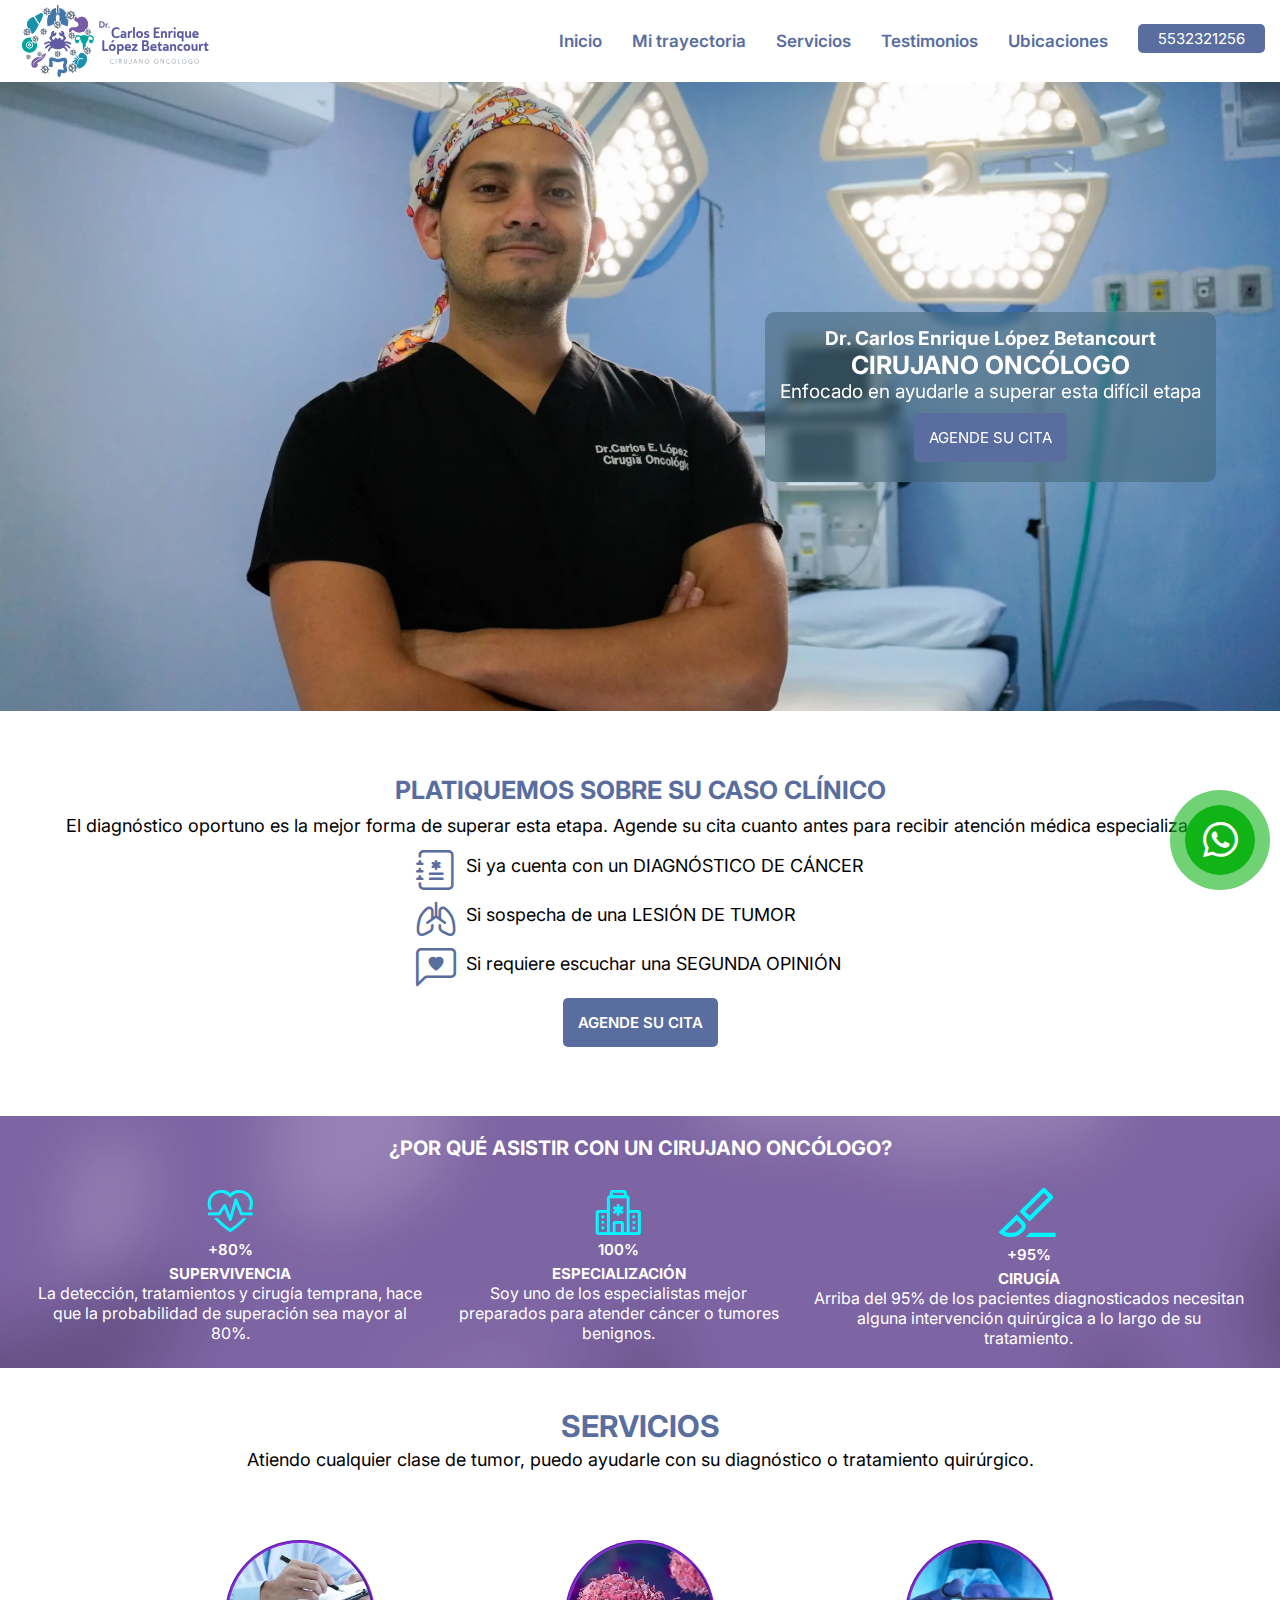
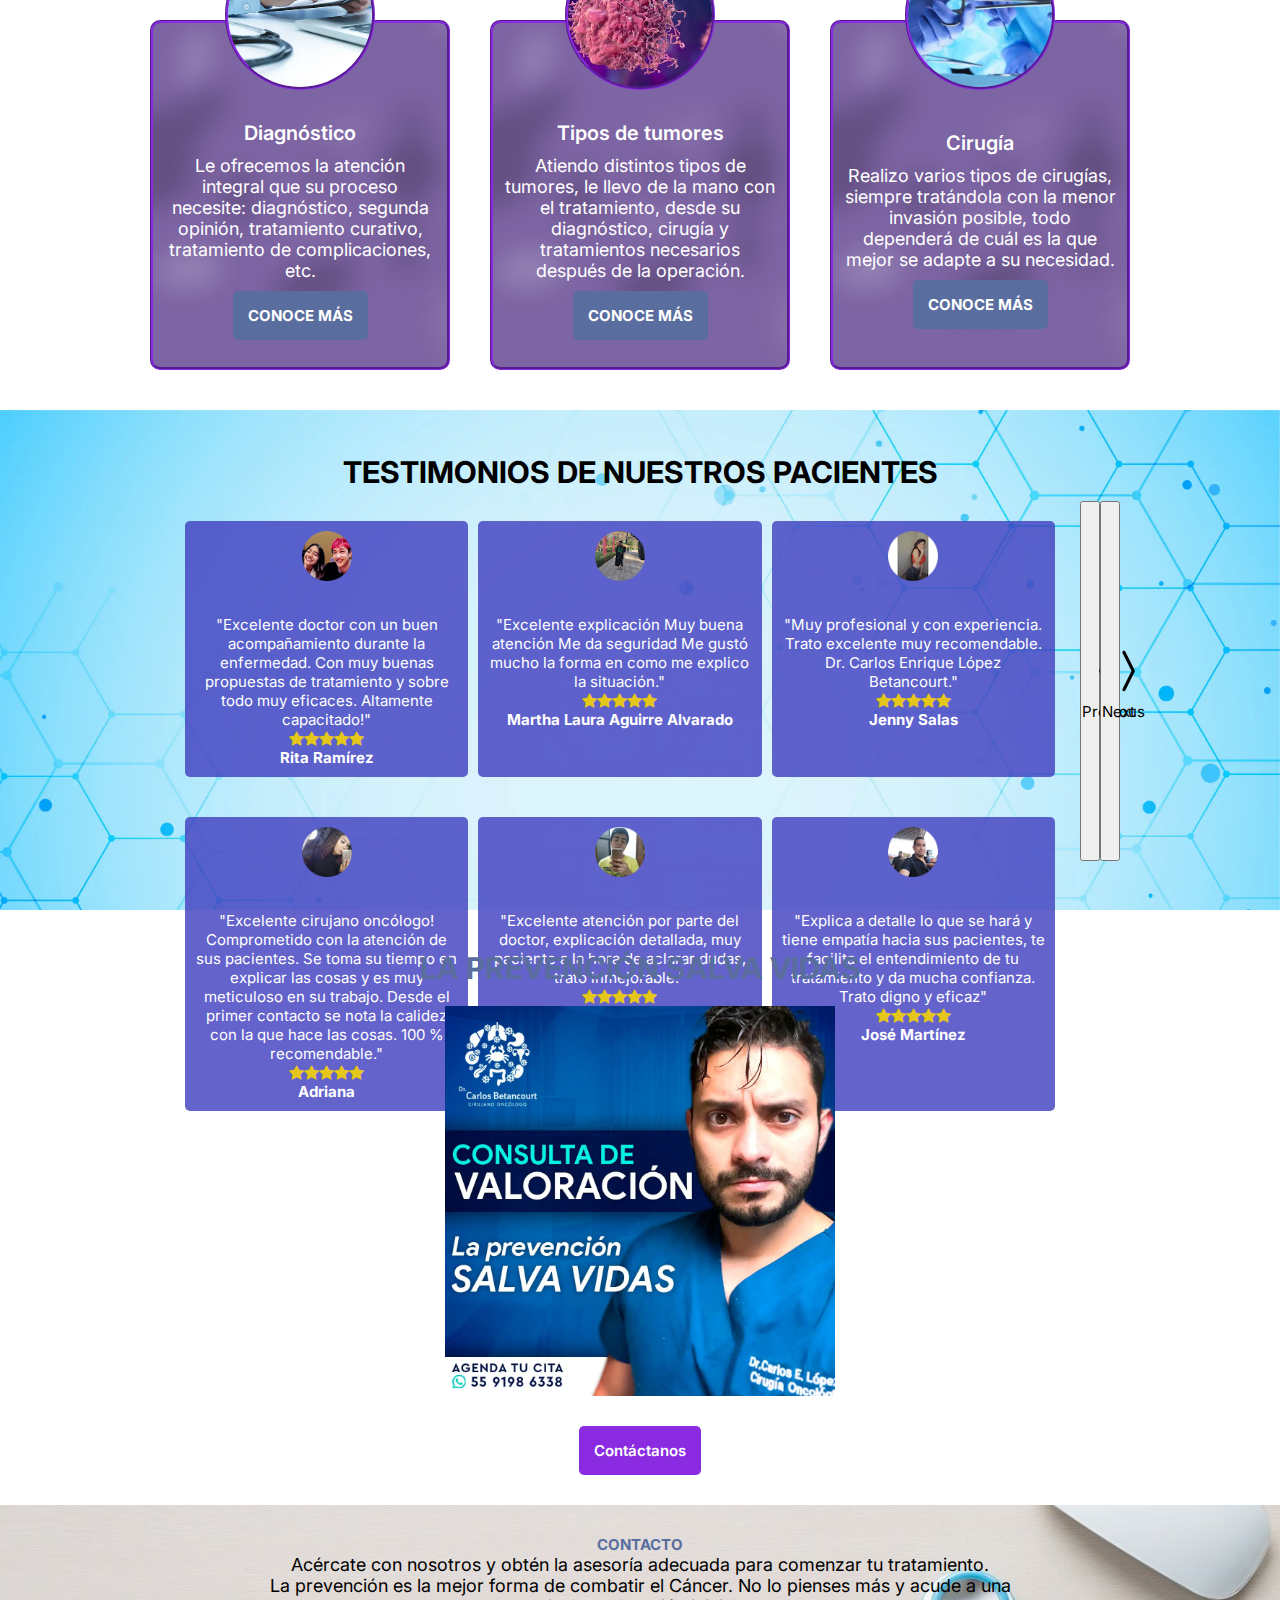
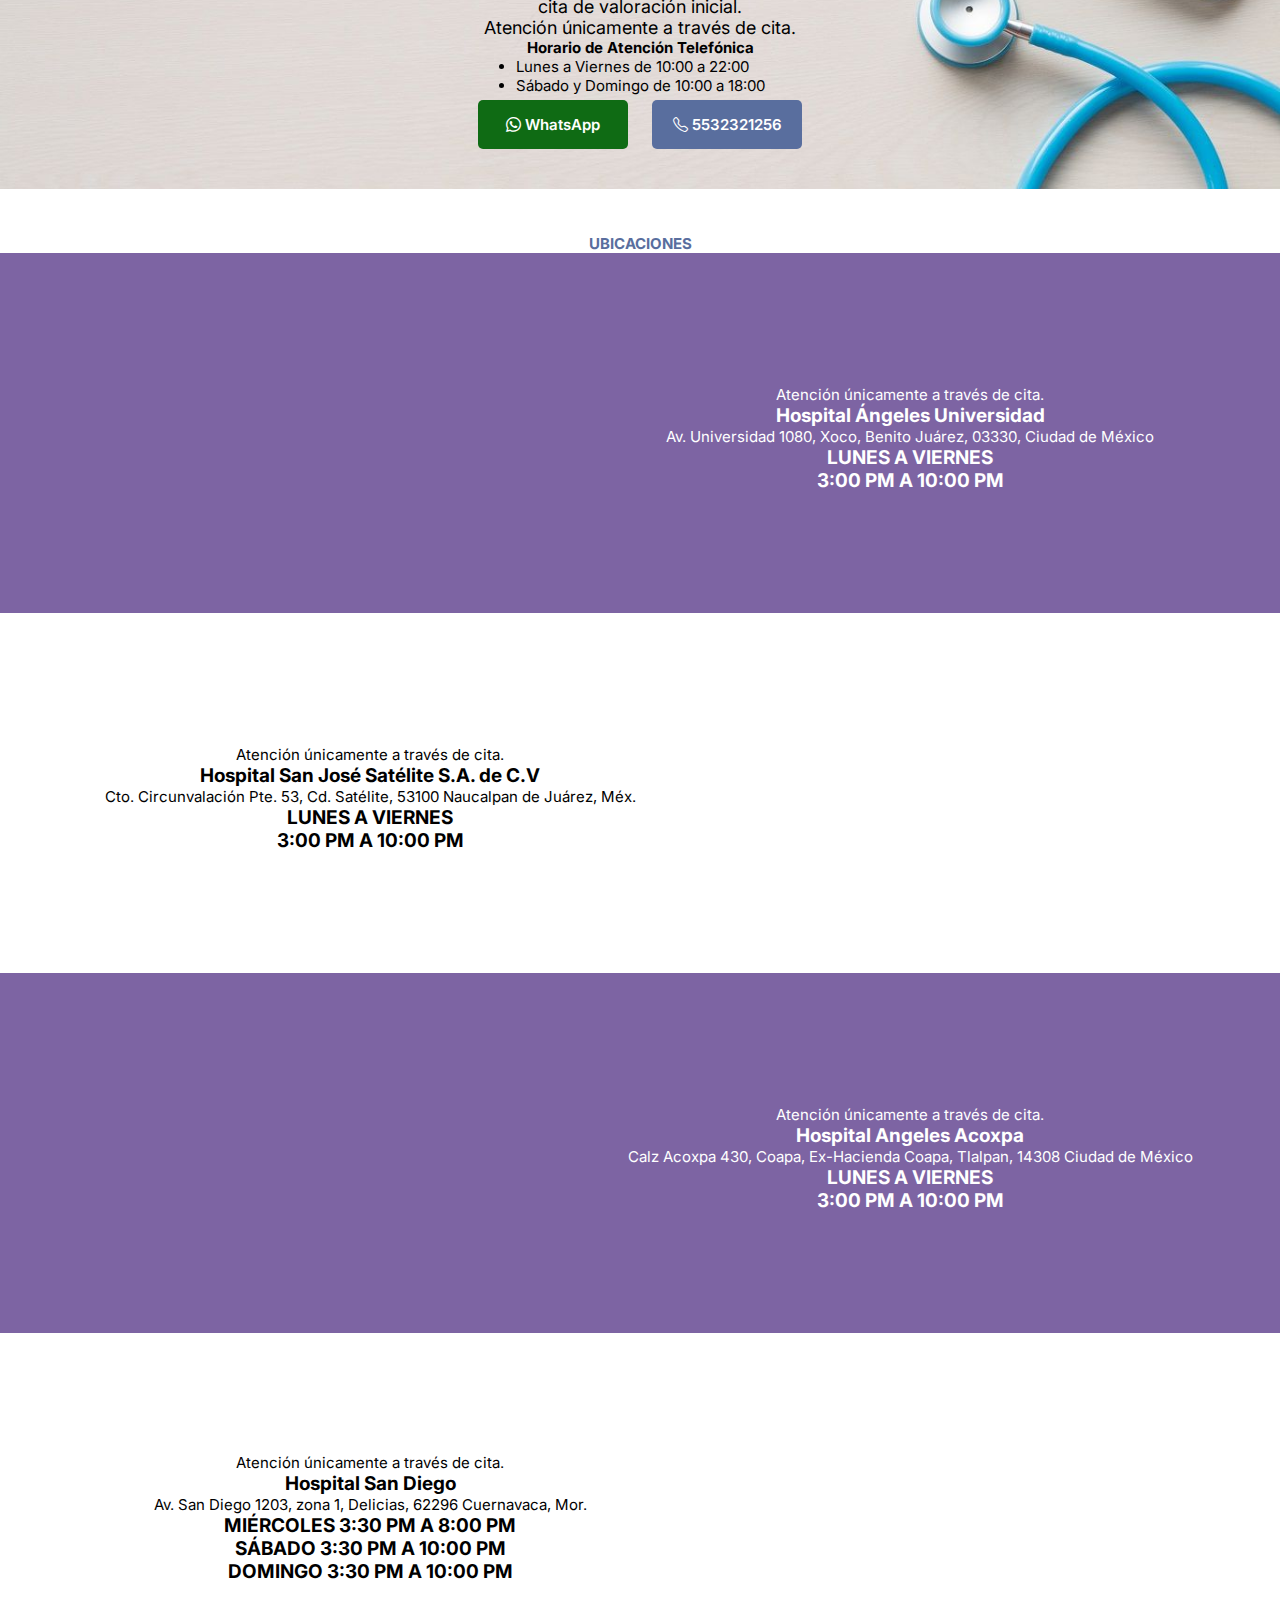
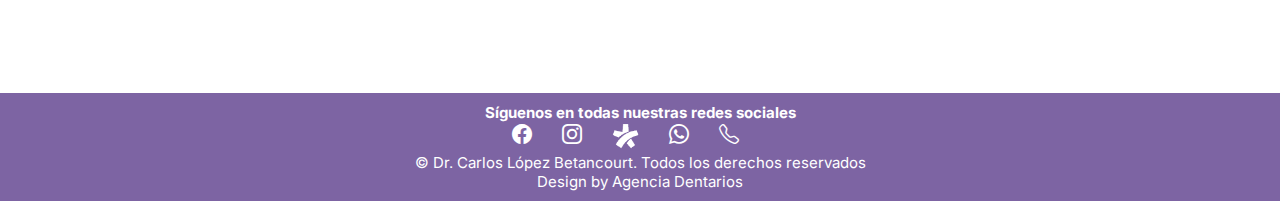
<file: index.html>
<!DOCTYPE html>
<html lang="es">
<head>
    <meta charset="UTF-8">
    <meta name="viewport" content="width=device-width, initial-scale=1.0">
    <meta name="keywords" content="Dr. Carlos Betancourt, oncólogo, oncología, tumores, cáncer, colón, Cirujano oncólogo, Oncología quirúrgica, Tratamiento del cáncer, Cirugía oncológica avanzada, Plan de tratamiento personalizado, Cáncer de mama, Cáncer de colon, Cáncer de pulmón, Apoyo emocional para pacientes con cáncer, Cirugía mínimamente invasiva, Tecnología médica avanzada, Enfoque centrado en el paciente, Atención compasiva, Clínica oncológica, Consulta con cirujano oncólogo, Tratamientos multidisciplinarios contra el cáncer, Especialista en cáncer">
    <!--Título-->
    <title>Dr. Carlos Betancourt - Cirujano Oncólogo</title>
    <!-- Meta datos necesarios para cargar imagen al mandar link -->
		<meta name="author" content="Leonel Valentín">
		<meta name="description" content="Bienvenido a la Clínica Oncológica del Dr. Betancourt. En nuestra clínica, nos dedicamos a proporcionar atención médica de vanguardia y compasiva a pacientes que enfrentan el desafío del cáncer. El Dr. Betancourt es un cirujano oncólogo altamente experimentado y líder en su campo, comprometido con brindar tratamientos personalizados y de calidad a cada uno de nuestros pacientes." />
		<!-- open graph -->
		<meta property="og:title" content='Dr. Carlos Betancourt - Cirujano Oncólogo' />
		<meta property="og:description" content="Bienvenido a la Clínica Oncológica del Dr. Betancourt. En nuestra clínica, nos dedicamos a proporcionar atención médica de vanguardia y compasiva a pacientes que enfrentan el desafío del cáncer. El Dr. Betancourt es un cirujano oncólogo altamente experimentado y líder en su campo, comprometido con brindar tratamientos personalizados y de calidad a cada uno de nuestros pacientes." />
		<meta property="og:type" content="website" />
		<meta property="og:url" content="https://cirujanoncologo.mx/" />
		<meta property="og:image" content="https://cirujanoncologo.mx/img/logos/dr-betancourt-logo.webp" />
    <!--Favicon-->
		<link rel="shortcut icon" href="img/logos/logo-ver-negro.svg" type="image/x-icon">
    <!--CSS-->
    <link rel="stylesheet" type="text/css" href="css/styles.css"/>
    <!--Iconos-->
    <link rel="stylesheet" href="https://cdn.jsdelivr.net/npm/bootstrap-icons@1.10.5/font/bootstrap-icons.css">
	  <link rel="stylesheet" href="https://fonts.googleapis.com/css2?family=Material+Symbols+Outlined:opsz,wght,FILL,GRAD@48,400,0,0" />
    <link href="https://cdn.jsdelivr.net/npm/bootstrap@5.3.0/dist/css/bootstrap.min.css" rel="stylesheet" integrity="sha384-9ndCyUaIbzAi2FUVXJi0CjmCapSmO7SnpJef0486qhLnuZ2cdeRhO02iuK6FUUVM" crossorigin="anonymous">
    <!-- Google tag (gtag.js) -->
    <script async src="https://www.googletagmanager.com/gtag/js?id=G-MHDKJZSYT9"></script>
    <script>
      window.dataLayer = window.dataLayer || [];
      function gtag(){dataLayer.push(arguments);}
      gtag('js', new Date());

      gtag('config', 'G-MHDKJZSYT9');
    </script>

    <!-- Meta Pixel Code -->
    <script>
      !function(f,b,e,v,n,t,s)
      {if(f.fbq)return;n=f.fbq=function(){n.callMethod?
      n.callMethod.apply(n,arguments):n.queue.push(arguments)};
      if(!f._fbq)f._fbq=n;n.push=n;n.loaded=!0;n.version='2.0';
      n.queue=[];t=b.createElement(e);t.async=!0;
      t.src=v;s=b.getElementsByTagName(e)[0];
      s.parentNode.insertBefore(t,s)}(window, document,'script',
      'https://connect.facebook.net/en_US/fbevents.js');
      fbq('init', '1088356129122870');
      fbq('track', 'PageView');
      </script>
      <noscript><img height="1" width="1" style="display:none"
      src="https://www.facebook.com/tr?id=1088356129122870&ev=PageView&noscript=1"
    /></noscript>
    <!-- End Meta Pixel Code -->
</head>
<body>
		<!--Header para mobile-->
		<header class="header-mobile">
			<div class="btn-menu" id="openMenu">
				<button onclick="openNav()" aria-label="Mostrar menu desplegable"><i class="bi bi-list"></i></button>
			</div>
      <div class="btn-menu close" id="closeMenu">
				<button onclick="closeNav()" aria-label="Ocultar menu desplegable"><i class="bi bi-x-lg"></i></button>
			</div>
			<img src="img/logos/logo-hor-negro-letras.svg" alt="">
			<div class="info">
				<a onclick="openForm()" aria-label="Abrir formulario de correo" id="info-mobile">
					<i class="bi bi-clipboard2-heart"></i>
				</a>
			</div>
      <div class="overlay-form" id="form-menu">
        <a onclick="closeForm()" aria-label="Cerrar formulario" id="info-mobile-2">
					<i class="bi bi-x-lg"></i>
				</a>
        <form action="email.php" class="form-menu" method="post">
          <label for="Nombre">Nombre</label>
          <input type="text" name="Nombre" id="Nombre" required>
          <label for="Phone">Número de teléfono</label>
          <input type="tel" name="Phone" id="Phone" required>
          <label for="Correo">Correo</label>
          <input type="email" name="Correo" id="Correo" required>
          <label for="Duda">Cuéntame más sobre tu problema</label>
          <textarea name="Duda" id="Duda" cols="30" rows="7" required></textarea>
          <button type="submit">Enviar</button>
        </form>
      </div>
      <div class="overlay-menu" id="mobile-menu">
        <div class="overlay-items">
          <a aria-label="Ir al inicio" href="/" onclick="closeNav()">Inicio</a>
          <a aria-label="Ir al curriculum del Dr. Betancourt" href="cv.html" onclick="closeNav()">Trayectoria</a>
          <a aria-label="Ir a los servicios" href="servicios.html" onclick="closeNav()">Servicios</a>
          <a aria-label="Ir a los testimonios" href="#testimonios" onclick="closeNav()">Testimonios</a>
          <a aria-label="Ir a la ubicación" href="#ubicacion" onclick="closeNav()">Ubicaciones</a>
          <a aria-label="Contactar al Dr. Betancourt" href="#contacto" onclick="closeNav()">Contacto</a>
        </div>
      </div>
		</header>
		<!--Header pra computadora-->
    <section class="header-des">
      <div class="container-header-des">
        <img src="img/logos/logo-hor-color-2.svg" alt="Logo del Dr. Betancourt">
        <div class="container-links">
          <a aria-label="Ir al inicio" href="#inicio">Inicio</a>
          <a aria-label="Ir al curriculum del Dr. Betancourt" href="cv.html">Mi trayectoria</a>
          <a aria-label="Ir a los servicios" href="servicios.html">Servicios</a>
          <a aria-label="Ir a los testimonios" href="#testimonios">Testimonios</a>
          <a aria-label="Ir a la ubicación" href="#ubicacion">Ubicaciones</a>
          <a aria-label="Contactar al Dr. Betancourt" href="#contacto"><button>5532321256</button></a>
        </div>
      </div>
    </section>
    <!--Sección hero-->
		<section class="hero" id="inicio">
      <img src="img/fotos/hero-mov.webp" alt="Fotografía del Dr. Betancourt" width="1125" height="1633" class="img-hero-mov">
      <img src="img/fotos/hero.webp" alt="Fotografía del Dr. Betancourt" width="3000" height="1688" class="img-hero-des">
			<div class="hero-txt">
				<h2>Dr. Carlos Enrique López Betancourt</h2>
				<h1>CIRUJANO ONCÓLOGO</h1>
				<p>Enfocado en ayudarle a superar esta difícil etapa</p>
				<div class="btn-ser">
					<a href="https://api.whatsapp.com/send?phone=525532321256" target="_blank">
						<button>AGENDE SU CITA</button>
					</a>
				</div>
			</div>
		</section>
		<div class="tell-me">
			<h2>PLATIQUEMOS SOBRE SU CASO CLÍNICO</h2>
			<p>El diagnóstico oportuno es la mejor forma de superar esta etapa. Agende su cita cuanto antes para recibir atención médica especializada.</p>
			<div class="item-tell">
				<div class="servicio">
					<i class="bi bi-journal-medical"></i>
					<p>Si ya cuenta con un DIAGNÓSTICO DE CÁNCER</p>
				</div>
				<div class="servicio">
					<i class="bi bi-lungs"></i>
					<p>Si sospecha de una LESIÓN DE TUMOR</p>
				</div>
				<div class="servicio">
					<i class="bi bi-chat-left-heart"></i>
					<p>Si requiere escuchar una SEGUNDA OPINIÓN</p>
				</div>
			</div>
			<a href="https://api.whatsapp.com/send?phone=525532321256" target="_blank"><button>AGENDE SU CITA</button></a>
		</div>
		<!--Sección why-->
		<section class="why">
			<div class="why-inner">
        <h2>¿POR QUÉ ASISTIR CON UN CIRUJANO ONCÓLOGO?</h2>
        <div class="why-container">
          <div class="item-why">
            <i class="bi bi-heart-pulse"></i>
            <h3>+80%</h3>
            <h4>SUPERVIVENCIA</h4>
            <p>La detección, tratamientos y cirugía temprana, hace que la probabilidad de superación sea mayor al 80%.</p>
          </div>
          <div class="item-why">
            <i class="bi bi-hospital"></i>
            <h3>100%</h3>
            <h4>ESPECIALIZACIÓN</h4>
            <p>Soy uno de los especialistas mejor preparados para atender cáncer o tumores benignos.</p>
          </div>
          <div class="item-why">
            <span class="material-symbols-outlined">surgical</span>
            <h3>+95%</h3>
            <h4>CIRUGÍA</h4>
            <p>Arriba del 95% de los pacientes diagnosticados necesitan alguna intervención quirúrgica a lo largo de su tratamiento.</p>
          </div>
        </div>
      </div>
		</section>
		<!--Servicios-->
		<section class="servicios">
			<h2>SERVICIOS</h2>

			<p>Atiendo cualquier clase de tumor, puedo ayudarle con su diagnóstico o tratamiento quirúrgico.</p>
			<div class="card-holder">
				<div class="card-servicio" data-aos="flip-left" data-aos-offset="300"
        data-aos-easing="ease-in-sine" data-aos-duration="500">
					<img src="img/fotos/diagnostico.webp" alt="Imagen referente a un diagnostico clínico">
					<div class="card-texto">
						<h3>Diagnóstico</h3>
						<p>Le ofrecemos la atención integral que su proceso necesite: diagnóstico, segunda opinión, tratamiento curativo, tratamiento de complicaciones, etc.</p>
						<a href="servicios.html"><button>CONOCE MÁS</button></a>
					</div>
				</div>
				<div class="card-servicio" data-aos="flip-up" data-aos-offset="300"
        data-aos-easing="ease-in-sine" data-aos-duration="500">
					<img src="img/fotos/cancer.webp" alt="Imagen referente al cáncer">
					<div class="card-texto">
						<h3>Tipos de tumores</h3>
						<p>Atiendo distintos tipos de tumores, le llevo de la mano con el tratamiento, desde su diagnóstico, cirugía y tratamientos necesarios después de la operación.</p>
						<a href="servicios.html"><button>CONOCE MÁS</button></a>
					</div>
				</div>
				<div class="card-servicio">
					<img src="img/fotos/cirugia.jpeg" alt="Imagen referente a cirugía">
					<div class="card-texto">
						<h3>Cirugía</h3>
						<p>Realizo varios tipos de cirugías, siempre tratándola con la menor invasión posible, todo dependerá de cuál es la que mejor se adapte a su necesidad.</p>
						<a href="servicios.html"><button>CONOCE MÁS</button></a>
					</div>
				</div>
			</div>
		</section>
		<section class="opinion" id="testimonios">
        <h2>TESTIMONIOS DE NUESTROS PACIENTES</h2>
				<!--Testimonios para pc-->
				<div id="carouselExampleAutoplaying" class="carousel slide carousel-des" data-bs-ride="carousel">
          <div class="carousel-inner">
            <div class="carousel-item active">
              <div class="d-block w-100">
								<div class="opinion-des">
									<div class="item-opinion-des">
                    <img src="img/recursos/paciente-1.png" alt="Foto de perfil del paciente">
										<p>"Excelente doctor con un buen acompañamiento durante la enfermedad. Con muy buenas propuestas de tratamiento y sobre todo muy eficaces. Altamente capacitado!"</p>
                    <span class="star"><i class="bi bi-star-fill"></i><i class="bi bi-star-fill"></i><i class="bi bi-star-fill"></i><i class="bi bi-star-fill"></i><i class="bi bi-star-fill"></i></span>
                    <h3>Rita Ramírez</h3>
                  </div>
									<div class="item-opinion-des">
                    <img src="img/recursos/paciente-5.png" alt="Foto de perfil del paciente">
										<p>"Excelente explicación
                      Muy buena atención
                      Me da seguridad
                      Me gustó mucho la forma en como me explico la situación."</p>
										<span class="star"><i class="bi bi-star-fill"></i><i class="bi bi-star-fill"></i><i class="bi bi-star-fill"></i><i class="bi bi-star-fill"></i><i class="bi bi-star-fill"></i></span>
                    <h3>Martha Laura Aguirre Alvarado</h3>
                  </div>
									<div class="item-opinion-des">
                    <img src="img/recursos/paciente-3.png" alt="Foto de perfil del paciente">
										<p>"Muy profesional y con experiencia. Trato excelente muy recomendable. Dr. Carlos Enrique López Betancourt."</p>
										<span class="star"><i class="bi bi-star-fill"></i><i class="bi bi-star-fill"></i><i class="bi bi-star-fill"></i><i class="bi bi-star-fill"></i><i class="bi bi-star-fill"></i></span>
                    <h3>Jenny Salas</h3>
                  </div>
								</div>
              </div>
            </div>
            <div class="carousel-item">
              <div class="d-block w-100">
								<div class="opinion-des">
                  <div class="item-opinion-des">
                    <img src="img/recursos/paciente-2.png" alt="Foto de perfil del paciente">
										<p>"Excelente cirujano oncólogo! Comprometido con la atención de sus pacientes. Se toma su tiempo en explicar las cosas y es muy meticuloso en su trabajo. Desde el primer contacto se nota la calidez con la que hace las cosas. 100 % recomendable."</p>
										<span class="star"><i class="bi bi-star-fill"></i><i class="bi bi-star-fill"></i><i class="bi bi-star-fill"></i><i class="bi bi-star-fill"></i><i class="bi bi-star-fill"></i></span>
                    <h3>Adriana</h3>
                  </div>
									<div class="item-opinion-des">
                    <img src="img/recursos/opinion-2.png" alt="Foto de perfil del paciente">
										<p>"Excelente atención por parte del doctor, explicación detallada, muy paciente a la hora de aclarar dudas, trato inmejorable."</p>
										<span class="star"><i class="bi bi-star-fill"></i><i class="bi bi-star-fill"></i><i class="bi bi-star-fill"></i><i class="bi bi-star-fill"></i><i class="bi bi-star-fill"></i></span>
                    <h3>R.A.M</h3>
                  </div>
									<div class="item-opinion-des">
                    <img src="img/recursos/paciente-4.png" alt="Foto de perfil del paciente">
										<p>"Explica a detalle lo que se hará y tiene empatía hacia sus pacientes, te facilita el entendimiento de tu tratamiento y da mucha confianza. Trato digno y eficaz"</p>
										<span class="star"><i class="bi bi-star-fill"></i><i class="bi bi-star-fill"></i><i class="bi bi-star-fill"></i><i class="bi bi-star-fill"></i><i class="bi bi-star-fill"></i></span>
                    <h3>José Martínez</h3>
                  </div>
								</div>
              </div>
            </div>
          </div>
          <button class="carousel-control-prev p" type="button" data-bs-target="#carouselExampleAutoplaying" data-bs-slide="prev">
            <span class="" aria-hidden="true"><i class="bi bi-chevron-compact-left"></i></span>
            <span class="visually-hidden">Previous</span>
          </button>
          <button class="carousel-control-next n" type="button" data-bs-target="#carouselExampleAutoplaying" data-bs-slide="next">
            <span class="" aria-hidden="true"><i class="bi bi-chevron-compact-right"></i></span>
            <span class="visually-hidden">Next</span>
          </button>
        </div>
				<!--Testimonios para mobile-->
        <div id="carouselExampleAutoplaying" class="carousel slide" data-bs-ride="carousel" data-bs-touch="true">
          <div id="carouselExampleIndicators" class="carousel slide carousel-m">
            <div class="carousel-indicators">
              <button type="button" data-bs-target="#carouselExampleIndicators" data-bs-slide-to="0" class="active" aria-current="true" aria-label="Slide 1"></button>
              <button type="button" data-bs-target="#carouselExampleIndicators" data-bs-slide-to="1" aria-label="Slide 2"></button>
              <button type="button" data-bs-target="#carouselExampleIndicators" data-bs-slide-to="2" aria-label="Slide 3"></button>
              <button type="button" data-bs-target="#carouselExampleIndicators" data-bs-slide-to="3" aria-label="Slide 4"></button>
              <button type="button" data-bs-target="#carouselExampleIndicators" data-bs-slide-to="4" aria-label="Slide 5"></button>
              <button type="button" data-bs-target="#carouselExampleIndicators" data-bs-slide-to="5" aria-label="Slide 6"></button>
            </div>
            <div class="carousel-inner">
              <div class="carousel-item active">
                <div class="d-block w-100">
                  <div class="item-opinion-des">
                    <img src="img/recursos/paciente-1.png" alt="Foto de perfil del paciente">
                    <p>"Excelente doctor con un buen acompañamiento durante la enfermedad. Con muy buenas propuestas de tratamiento y sobre todo muy eficaces. Altamente capacitado!"</p>
                    <span class="star"><i class="bi bi-star-fill"></i><i class="bi bi-star-fill"></i><i class="bi bi-star-fill"></i><i class="bi bi-star-fill"></i><i class="bi bi-star-fill"></i></span>
                    <h3>Rita Ramírez</h3>
                  </div>
                </div>
              </div>
              <div class="carousel-item">
                <div class="d-block w-100">
                  <div class="item-opinion-des">
                    <img src="img/recursos/paciente-5.png" alt="Foto de perfil del paciente">
                    <p>"Excelente explicación
                      Muy buena atención
                      Me da seguridad
                      Me gustó mucho la forma en como me explico la situación."</p>
                    <span class="star"><i class="bi bi-star-fill"></i><i class="bi bi-star-fill"></i><i class="bi bi-star-fill"></i><i class="bi bi-star-fill"></i><i class="bi bi-star-fill"></i></span>
                    <h3>Martha Laura Aguirre Alvarado</h3>
                  </div>
                </div>
              </div>
              <div class="carousel-item">
                <div class="d-block w-100">
                  <div class="item-opinion-des">
                    <img src="img/recursos/paciente-3.png" alt="Foto de perfil del paciente">
                    <p>"Muy profesional y con experiencia. Trato excelente muy recomendable. Dr. Carlos Enrique López Betancourt."</p>
                    <span class="star"><i class="bi bi-star-fill"></i><i class="bi bi-star-fill"></i><i class="bi bi-star-fill"></i><i class="bi bi-star-fill"></i><i class="bi bi-star-fill"></i></span>
                    <h3>Jenny Salas</h3>
                  </div>
                </div>
              </div>
              <div class="carousel-item">
                <div class="d-block w-100">
                  <div class="item-opinion-des">
                    <img src="img/recursos/paciente-2.png" alt="Foto de perfil del paciente">
                    <p>"Excelente cirujano oncólogo! Comprometido con la atención de sus pacientes. Se toma su tiempo en explicar las cosas y es muy meticuloso en su trabajo. Desde el primer contacto se nota la calidez con la que hace las cosas. 100 % recomendable."</p>
                    <span class="star"><i class="bi bi-star-fill"></i><i class="bi bi-star-fill"></i><i class="bi bi-star-fill"></i><i class="bi bi-star-fill"></i><i class="bi bi-star-fill"></i></span>
                    <h3>Adriana</h3>
                  </div>
                </div>
              </div>
              <div class="carousel-item">
                <div class="d-block w-100">
                  <div class="item-opinion-des">
                    <img src="img/recursos/opinion-2.png" alt="Foto de perfil del paciente">
                    <p>"Excelente atención por parte del doctor, explicación detallada, muy paciente a la hora de aclarar dudas, trato inmejorable."</p>
                    <span class="star"><i class="bi bi-star-fill"></i><i class="bi bi-star-fill"></i><i class="bi bi-star-fill"></i><i class="bi bi-star-fill"></i><i class="bi bi-star-fill"></i></span>
                    <h3>R.A.M</h3>
                  </div>
                </div>
              </div>
              <div class="carousel-item">
                <div class="d-block w-100">
                  <div class="item-opinion-des">
                    <img src="img/recursos/paciente-4.png" alt="Foto de perfil del paciente">
                    <p>"Explica a detalle lo que se hará y tiene empatía hacia sus pacientes, te facilita el entendimiento de tu tratamiento y da mucha confianza. Trato digno y eficaz"</p>
                    <span class="star"><i class="bi bi-star-fill"></i><i class="bi bi-star-fill"></i><i class="bi bi-star-fill"></i><i class="bi bi-star-fill"></i><i class="bi bi-star-fill"></i></span>
                    <h3>José Martínez</h3>
                  </div>
                </div>
              </div>
            </div>
          </div>
        </div>
		</section>
    <!--Start promociones -->
    <h2 class="title-promo" id="promociones">LA PREVENCIÓN SALVA VIDAS</h2>
    <section class="container-promociones">
      <!--Start item single promotion-->
      <div class="item-promocion">
        <img src="img/promociones/PromosBENTARCURT.webp" alt="Banner promocional">
        <a href="https://api.whatsapp.com/send?phone=525532321256" target="_blank">Contáctanos</a>
      </div>
      <!--End item single promotion
      <!--Start item single promotion
      <div class="item-promocion">
        <img src="img/promociones/2da-promo-oncologo.jpg" alt="promoción 2">
        <a href="https://api.whatsapp.com/send?phone=525532321256" target="_blank">Contáctanos</a>
      </div>
      <!--End item single promotion-->
    </section>
    <!--End promociones-->
    <!--Contacto-->
    <div class="contacto" id="contacto">
      <div class="contenido">
        <h2>CONTACTO</h2>
      <p>Acércate con nosotros y obtén la asesoría adecuada para comenzar tu tratamiento.</p>
      <p>La prevención es la mejor forma de combatir el Cáncer. No lo pienses más y acude a una cita de valoración inicial.</p>
      <p>Atención únicamente a través de cita.</p>
      <h3>Horario de Atención Telefónica</h3>
      <ul>
        <li>Lunes a Viernes de 10:00 a 22:00</li>
        <li>Sábado y Domingo de 10:00 a 18:00</li>
      </ul>
			<div class="btn-contacto">
				<a href="https://api.whatsapp.com/send?phone=525532321256" target="_blank">
					<button><i class="bi bi-whatsapp"></i> WhatsApp</button>
				</a>
				<a href="tel:5532321256" target="_blank">
					<button><i class="bi bi-telephone"></i> 5532321256 </button>
				</a>
			</div>
      </div>
    </div>
    <!--Ubicaciones-->
		<h2 class="ubi-title" id="ubicacion">UBICACIONES</h2>
    <section class="ubicaciones ubicaciones-mov">
      <div class="ubicacion-item">
        <iframe title="Mapa del consultorio en Av. Universidad del Dr. Betancourt" src="https://www.google.com/maps/embed?pb=!1m14!1m8!1m3!1d15056.414688598377!2d-99.1681855!3d19.3646632!3m2!1i1024!2i768!4f13.1!3m3!1m2!1s0x85d1ff0a271f3adb%3A0x4f7b6ed1a5c6dac!2sHospital%20Angeles%20Universidad!5e0!3m2!1ses-419!2smx!4v1690320783343!5m2!1ses-419!2smx" style="border:0;" allowfullscreen="" loading="lazy" referrerpolicy="no-referrer-when-downgrade"></iframe>
        <p class="cita">Atención únicamente a través de cita.</p>
        <div class="acordeon">
          <div class="acordeon-item">
            <button type="button">
              <div class="dir">
                Dirección y horarios 
                <div id="arrow">
                  <i class="bi bi-chevron-down"></i>
                </div>
              </div>
            </button>
            <div class="acordeon-collapse" id="acordeon">
              <div class="acordeon-body">
                <div class="ubicacion-txt">
                  <h3>Hospital Ángeles Universidad</h3>
                  <p>Av. Universidad 1080, Xoco, Benito Juárez, 03330, Ciudad de México</p>
                  <h3>LUNES A VIERNES</h3>
                  <h3>3:00 PM A 10:00 PM</h3>
                </div>
              </div>
            </div>
          </div>
        </div>
      </div>
      <div class="ubicacion-item">
        <iframe title="Mapa del consultorio en Satélite del Dr. Betancourt" src="https://www.google.com/maps/embed?pb=!1m14!1m8!1m3!1d15042.132627006717!2d-99.2425818!3d19.518711!3m2!1i1024!2i768!4f13.1!3m3!1m2!1s0x85d2040c15cfc5b3%3A0x1fe70b38d4342846!2sHospital%20San%20Jos%C3%A9%20Sat%C3%A9lite%20S.A.%20de%20C.V!5e0!3m2!1ses-419!2smx!4v1690321942620!5m2!1ses-419!2smx" style="border:0;" allowfullscreen="" loading="lazy" referrerpolicy="no-referrer-when-downgrade"></iframe>
        <p class="cita">Atención únicamente a través de cita.</p>
        <div class="acordeon">
          <div class="acordeon-item">
            <button type="button"">
              <div class="dir">
                Dirección y horarios 
                <div id="arrow">
                  <i class="bi bi-chevron-down"></i>
                </div>
              </div>
            </button>
            <div class="acordeon-collapse-2" id="acordeon-2">
              <div class="acordeon-body">
                <div class="ubicacion-txt">
                  <h3>Hospital San José Satélite S.A. de C.V</h3>
                  <p>Cto. Circunvalación Pte. 53, Cd. Satélite, 53100 Naucalpan de Juárez, Méx.</p>
                  <h3>LUNES A VIERNES</h3>
                  <h3>3:00 PM A 10:00 PM</h3>
                </div>
              </div>
            </div>
          </div>
        </div>
      </div>
      <div class="ubicacion-item">
        <iframe title="Mapa del consultorio en Acoxpa del Dr. Betancourt" src="https://www.google.com/maps/embed?pb=!1m18!1m12!1m3!1d3765.5960870364643!2d-99.13777319038333!3d19.299923544831625!2m3!1f0!2f0!3f0!3m2!1i1024!2i768!4f13.1!3m3!1m2!1s0x85ce01af74a4cc7b%3A0x1e00d087af935a9b!2sHospital%20Angeles%20Acoxpa!5e0!3m2!1ses-419!2smx!4v1691001037005!5m2!1ses-419!2smx" style="border:0;" allowfullscreen="" loading="lazy" referrerpolicy="no-referrer-when-downgrade"></iframe>
        <p class="cita">Atención únicamente a través de cita.</p>
        <div class="acordeon">
          <div class="acordeon-item">
            <button type="button"">
              <div class="dir">
                Dirección y horarios 
                <div id="arrow">
                  <i class="bi bi-chevron-down"></i>
                </div>
              </div>
            </button>
            <div class="acordeon-collapse-3" id="acordeon-3">
              <div class="acordeon-body">
                <div class="ubicacion-txt">
                  <h3>Hospital Angeles Acoxpa</h3>
                  <p>Calz Acoxpa 430, Coapa, Ex-Hacienda Coapa, Tlalpan, 14308 Ciudad de México</p>
                  <h3>LUNES A VIERNES</h3>
                  <h3>3:00 PM A 10:00 PM</h3>
                </div>
              </div>
            </div>
          </div>
        </div>
      </div>
      <div class="ubicacion-item">
        <iframe title="Mapa del consultorio en San Diego del Dr. Betancourt" src="https://www.google.com/maps/embed?pb=!1m14!1m8!1m3!1d15094.967003351527!2d-99.2100824!3d18.9428217!3m2!1i1024!2i768!4f13.1!3m3!1m2!1s0x85cddfe9bb2b1969%3A0xd1ee2c97e61dedbf!2sHospital%20San%20Diego!5e0!3m2!1ses-419!2smx!4v1690322016413!5m2!1ses-419!2smx" style="border:0;" allowfullscreen="" loading="lazy" referrerpolicy="no-referrer-when-downgrade"></iframe>
        <p class="cita">Atención únicamente a través de cita.</p>
        <div class="acordeon">
          <div class="acordeon-item">
            <button type="button"">
              <div class="dir">
                Dirección y horarios 
                <div id="arrow">
                  <i class="bi bi-chevron-down"></i>
                </div>
              </div>
            </button>
            <div class="acordeon-collapse-4" id="acordeon-4">
              <div class="acordeon-body">
                <div class="ubicacion-txt">
                  <h3>Hospital San Diego</h3>
                  <p>Av. San Diego 1203, zona 1, Delicias, 62296 Cuernavaca, Mor.</p>
                  <h3>MIÉRCOLES 3:30 PM A 8:00 PM</h3>
                  <h3>SÁBADO 3:30 PM A 10:00 PM</h3>
                  <h3>DOMINGO 3:30 PM A 10:00 PM</h3>
                </div>
              </div>
            </div>
          </div>
        </div>
      </div>
    </section>
    <section class="ubicaciones ubicaciones-des">
      <div class="ubicacion-item">
        <iframe title="Mapa del consultorio en Av. Universidad del Dr. Betancourt" src="https://www.google.com/maps/embed?pb=!1m14!1m8!1m3!1d15056.414688598377!2d-99.1681855!3d19.3646632!3m2!1i1024!2i768!4f13.1!3m3!1m2!1s0x85d1ff0a271f3adb%3A0x4f7b6ed1a5c6dac!2sHospital%20Angeles%20Universidad!5e0!3m2!1ses-419!2smx!4v1690320783343!5m2!1ses-419!2smx" style="border:0;" allowfullscreen="" loading="lazy" referrerpolicy="no-referrer-when-downgrade"></iframe>
        <div class="ubicacion-txt">
					<p>Atención únicamente a través de cita.</p>
					<h3>Hospital Ángeles Universidad</h3>
					<p>Av. Universidad 1080, Xoco, Benito Juárez, 03330, Ciudad de México</p>
					<h3>LUNES A VIERNES</h3>
					<h3>3:00 PM A 10:00 PM</h3>
				</div>
      </div>
      <div class="ubicacion-item">
        <iframe title="Mapa del consultorio en Satélite del Dr. Betancourt" src="https://www.google.com/maps/embed?pb=!1m14!1m8!1m3!1d15042.132627006717!2d-99.2425818!3d19.518711!3m2!1i1024!2i768!4f13.1!3m3!1m2!1s0x85d2040c15cfc5b3%3A0x1fe70b38d4342846!2sHospital%20San%20Jos%C3%A9%20Sat%C3%A9lite%20S.A.%20de%20C.V!5e0!3m2!1ses-419!2smx!4v1690321942620!5m2!1ses-419!2smx" style="border:0;" allowfullscreen="" loading="lazy" referrerpolicy="no-referrer-when-downgrade"></iframe>
        <div class="ubicacion-txt">
					<p>Atención únicamente a través de cita.</p>
					<h3>Hospital San José Satélite S.A. de C.V</h3>
					<p>Cto. Circunvalación Pte. 53, Cd. Satélite, 53100 Naucalpan de Juárez, Méx.</p>
					<h3>LUNES A VIERNES</h3>
					<h3>3:00 PM A 10:00 PM</h3>
				</div>
      </div>
      <div class="ubicacion-item">
        <iframe title="Mapa del consultorio en Acoxpa del Dr. Betancourt" src="https://www.google.com/maps/embed?pb=!1m18!1m12!1m3!1d3765.5960870364643!2d-99.13777319038333!3d19.299923544831625!2m3!1f0!2f0!3f0!3m2!1i1024!2i768!4f13.1!3m3!1m2!1s0x85ce01af74a4cc7b%3A0x1e00d087af935a9b!2sHospital%20Angeles%20Acoxpa!5e0!3m2!1ses-419!2smx!4v1691001037005!5m2!1ses-419!2smx" style="border:0;" allowfullscreen="" loading="lazy" referrerpolicy="no-referrer-when-downgrade"></iframe>
        <div class="ubicacion-txt">
          <p>Atención únicamente a través de cita.</p>
					<h3>Hospital Angeles Acoxpa</h3>
          <p>Calz Acoxpa 430, Coapa, Ex-Hacienda Coapa, Tlalpan, 14308 Ciudad de México</p>
          <h3>LUNES A VIERNES</h3>
          <h3>3:00 PM A 10:00 PM</h3>
				</div>
      </div>
      <div class="ubicacion-item">
        <iframe title="Mapa del consultorio en San Diego del Dr. Betancourt" src="https://www.google.com/maps/embed?pb=!1m14!1m8!1m3!1d15094.967003351527!2d-99.2100824!3d18.9428217!3m2!1i1024!2i768!4f13.1!3m3!1m2!1s0x85cddfe9bb2b1969%3A0xd1ee2c97e61dedbf!2sHospital%20San%20Diego!5e0!3m2!1ses-419!2smx!4v1690322016413!5m2!1ses-419!2smx" style="border:0;" allowfullscreen="" loading="lazy" referrerpolicy="no-referrer-when-downgrade"></iframe>
        <div class="ubicacion-txt">
          <p>Atención únicamente a través de cita.</p>
          <h3>Hospital San Diego</h3>
          <p>Av. San Diego 1203, zona 1, Delicias, 62296 Cuernavaca, Mor.</p>
          <h3>MIÉRCOLES 3:30 PM A 8:00 PM</h3>
          <h3>SÁBADO 3:30 PM A 10:00 PM</h3>
          <h3>DOMINGO 3:30 PM A 10:00 PM</h3>
        </div>
      </div>
    </section>
		<div class="WA-flotante">
			<a href="https://api.whatsapp.com/send?phone=525532321256" target="_blank" aria-label="Mandar mensaje al WhatsApp del Dr. Betancourt"><i class="bi bi-whatsapp"></i></a>
		</div>
    <footer class="footer">
      <h4>Síguenos en todas nuestras redes sociales</h4>
      <div class="icons-rs">
          <a href="https://www.facebook.com/people/Dr-Carlos-Enrique-López-Betancourt/100065396683357/?sk=photos" target="_blank" aria-label="Ir a la página de Facebook del Dr. Betancourt"><i class="bi bi-facebook"></i></a>
          <a href="https://www.instagram.com/onco_carlos_beta/" target="_blank" aria-label="Ir a la página de Instagram del Dr. Betancourt"><i class="bi bi-instagram"></i></a>
          <a href="https://www.doctoralia.com.mx/carlos-enrique-lopez-betancourt-2/cirujano-oncologo-cirujano-general/naucalpan?utm_campaign=305525&utm_medium=link&utm_source=widget&utm_term=instagram-profile-link" target="_blank" aria-label="Ir a la página de Doctoralia del Dr. Betancourt"><img src="img/logos/doctoralia.png" alt=""></a>
          <a href="https://api.whatsapp.com/send?phone=525532321256" target="_blank" aria-label="Mandar mensaje al WhatsApp del Dr. Betancourt"><i class="bi bi-whatsapp"></i></a>
          <a href="tel:5532321256" target="_blank" aria-label="Llamar al número del Dr. Betancourt"><i class="bi bi-telephone"></i></a>
      </div>
      <p>© Dr. Carlos López Betancourt. Todos los derechos reservados <br> Design by
          <a href="https://dentarios.com.mx" target="_blank">Agencia Dentarios</a> </p>
    </footer>
		<script src="js/script.js"></script>
    <script src="https://cdn.jsdelivr.net/npm/bootstrap@5.3.0/dist/js/bootstrap.bundle.min.js" integrity="sha384-geWF76RCwLtnZ8qwWowPQNguL3RmwHVBC9FhGdlKrxdiJJigb/j/68SIy3Te4Bkz" crossorigin="anonymous"></script>
  </body>
</html>
</file>
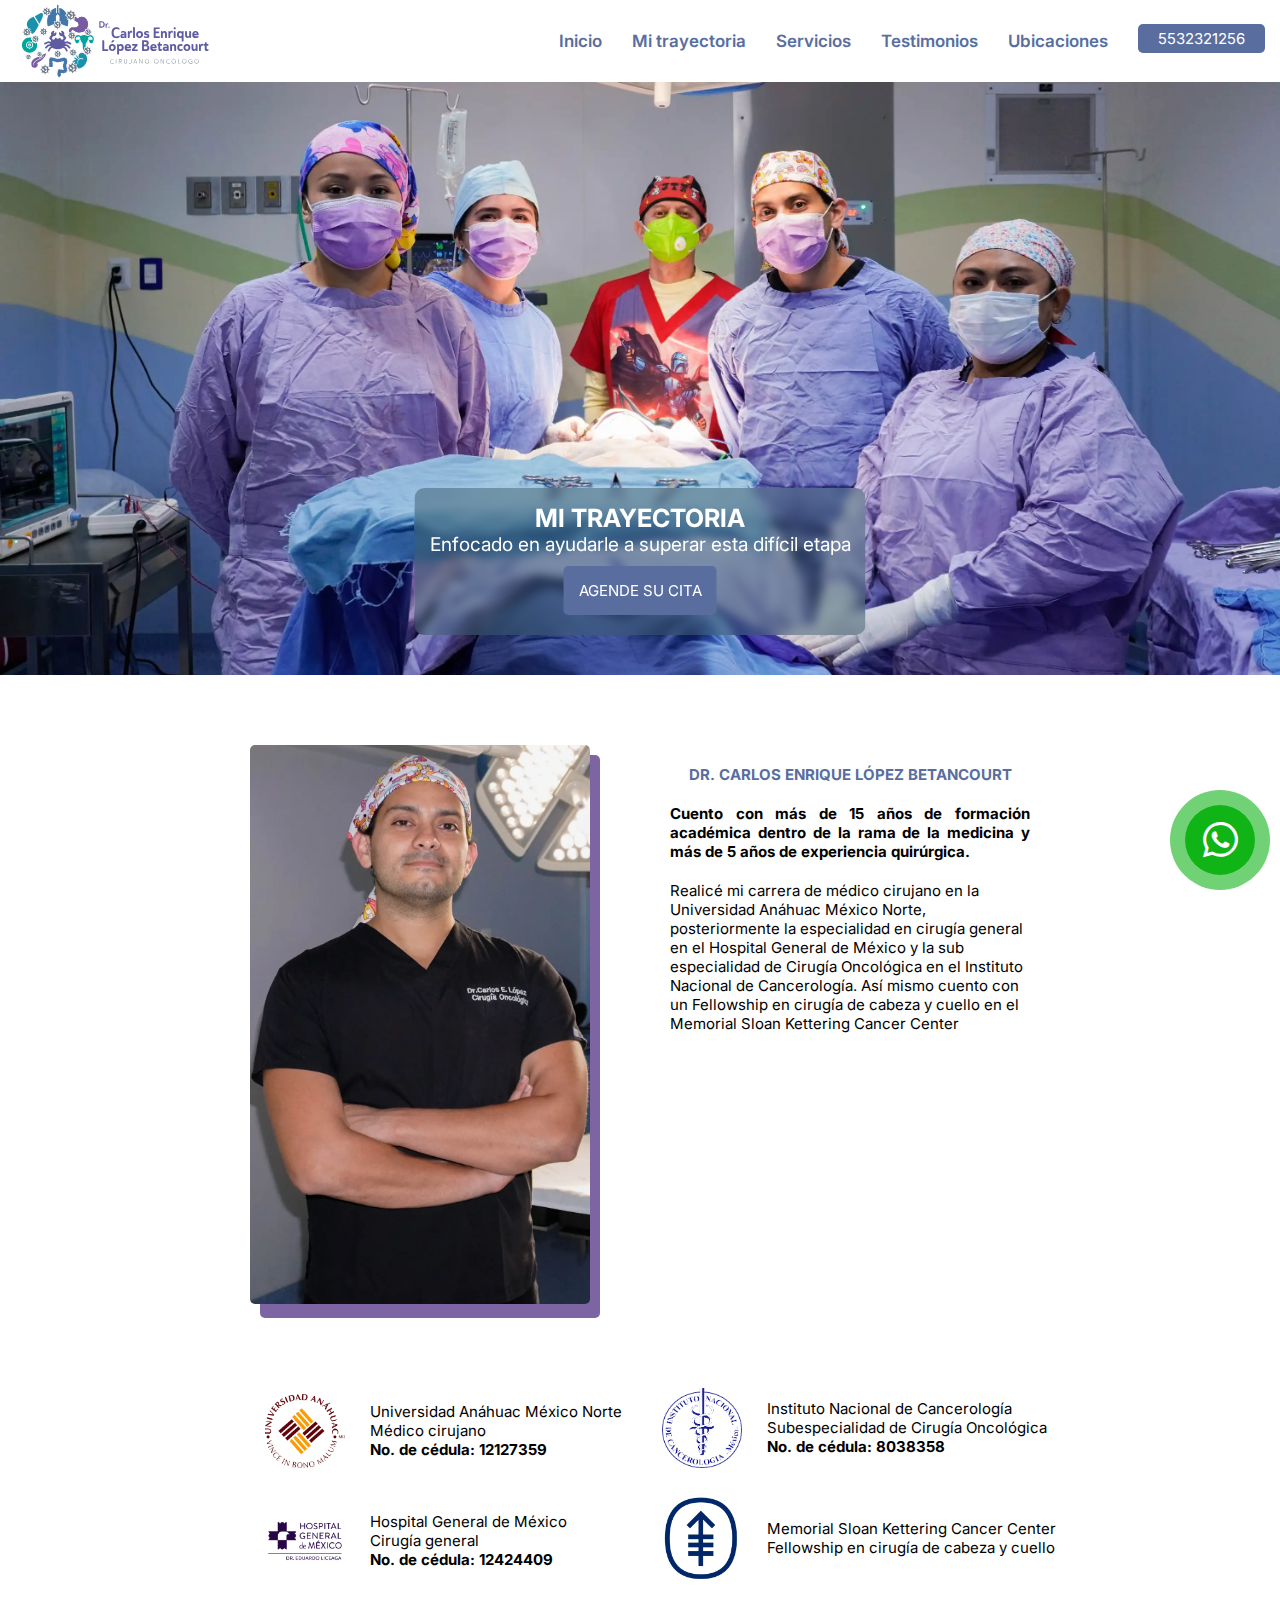
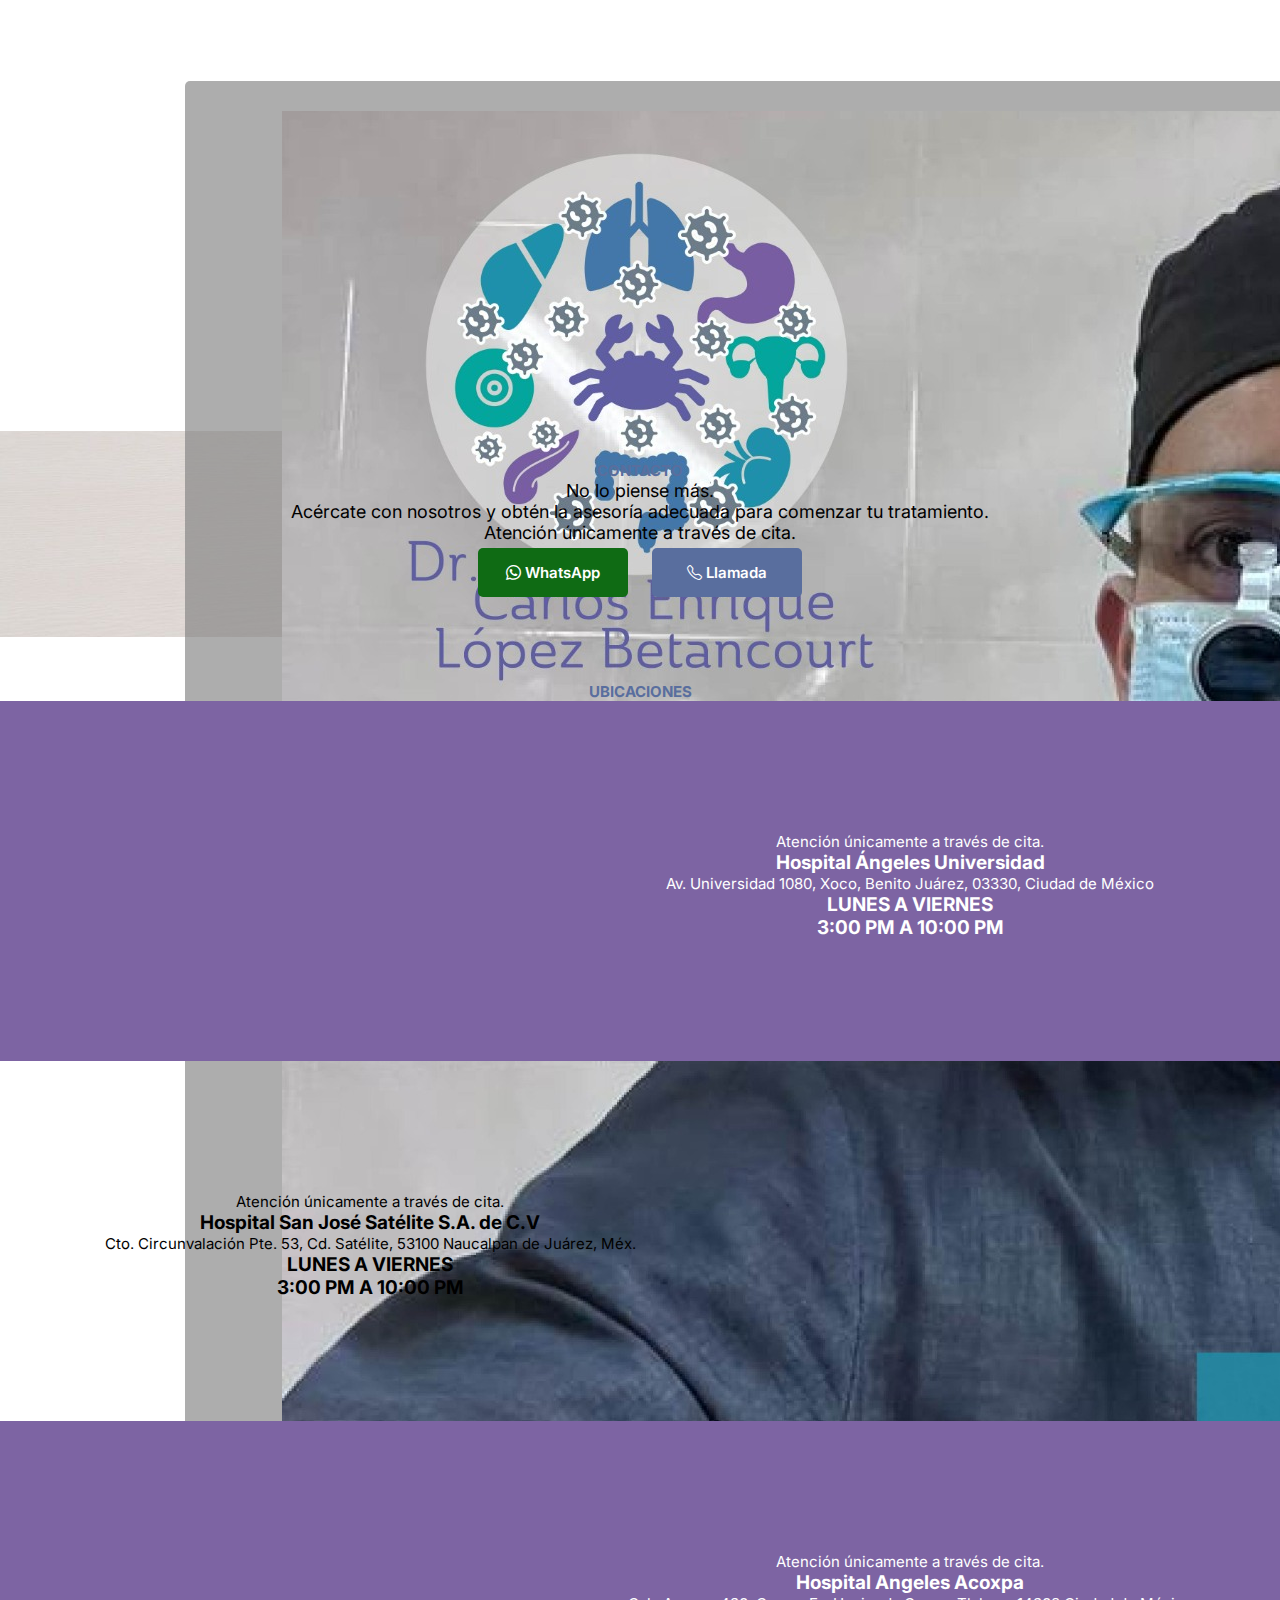
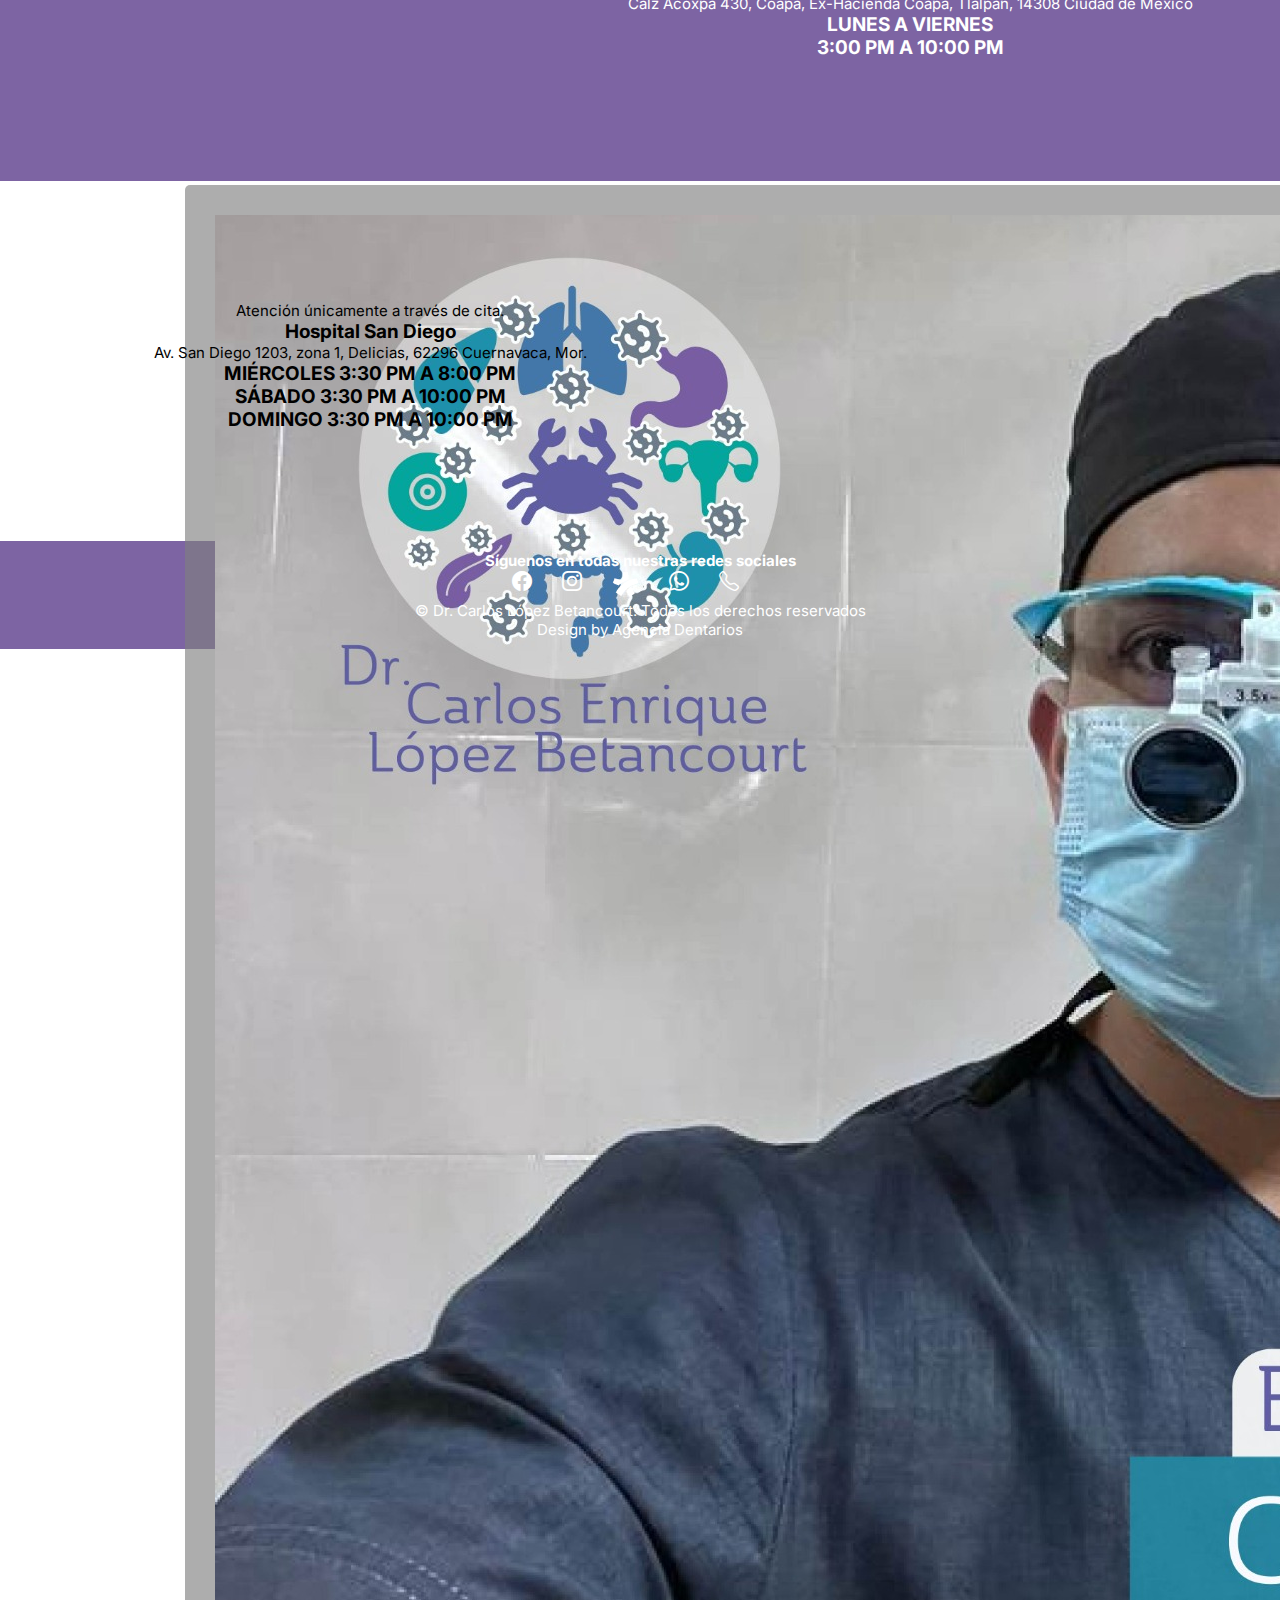
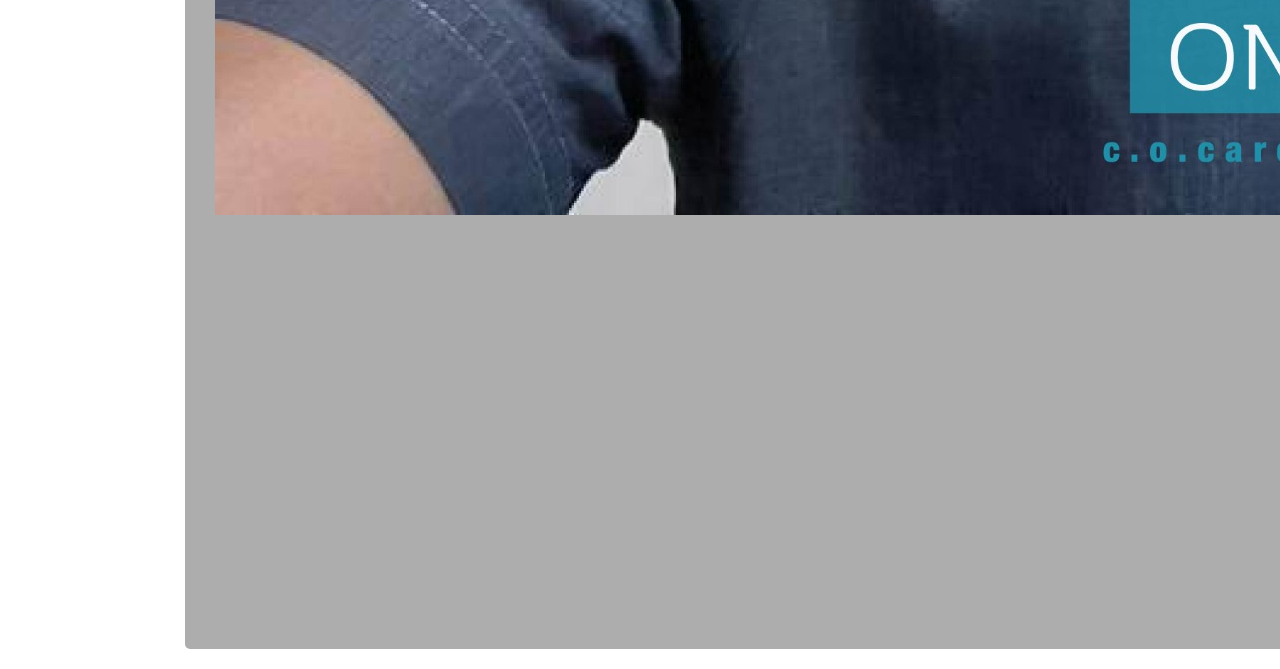
<file: cv.html>
<!DOCTYPE html>
<html lang="es">
<head>
  <meta charset="UTF-8">
  <meta name="viewport" content="width=device-width, initial-scale=1.0">
  <meta name="author" content="Dr. Carlos Betancourt">
  <meta name="description" content="Pagina web del oncólogo Dr. Carlos Betancourt desarrollada por dentarios">
  <meta name="keywords" content="Dr. Carlos Betancourt, oncólogo, oncología, tumores, cáncer, colón">
  <!--Título-->
  <title>Dr. Carlos Betancourt - Cirujano Oncólogo</title>
  <!--Favicon-->
  <link rel="shortcut icon" href="img/logos/logo-ver-negro.svg" type="image/x-icon">
  <!--CSS-->
  <link rel="stylesheet" type="text/css" href="css/styles.css"/>
  <!--Iconos-->
  <link rel="stylesheet" href="https://cdn.jsdelivr.net/npm/bootstrap-icons@1.10.5/font/bootstrap-icons.css">
  <link rel="stylesheet" href="https://fonts.googleapis.com/css2?family=Material+Symbols+Outlined:opsz,wght,FILL,GRAD@48,400,0,0" />
  <link href="https://cdn.jsdelivr.net/npm/bootstrap@5.3.0/dist/css/bootstrap.min.css" rel="stylesheet" integrity="sha384-9ndCyUaIbzAi2FUVXJi0CjmCapSmO7SnpJef0486qhLnuZ2cdeRhO02iuK6FUUVM" crossorigin="anonymous">
  <!-- Google tag (gtag.js) -->
  <script async src="https://www.googletagmanager.com/gtag/js?id=G-MHDKJZSYT9"></script>
  <script>
    window.dataLayer = window.dataLayer || [];
    function gtag(){dataLayer.push(arguments);}
    gtag('js', new Date());

    gtag('config', 'G-MHDKJZSYT9');
  </script>
</head>
<body>
  <!--Header para mobile-->
  <header class="header-mobile">
    <div class="btn-menu" id="openMenu">
      <button onclick="openNav()" aria-label="Mostrar menu desplegable"><i class="bi bi-list"></i></button>
    </div>
    <div class="btn-menu close" id="closeMenu">
      <button onclick="closeNav()" aria-label="Ocultar menu desplegable"><i class="bi bi-x-lg"></i></button>
    </div>
    <img src="img/logos/logo-hor-negro-letras.svg" alt="">
    <div class="info">
      <a onclick="openForm()" aria-label="Abrir formulario de correo" id="info-mobile">
        <i class="bi bi-clipboard2-heart"></i>
      </a>
    </div>
    <div class="overlay-form" id="form-menu">
      <a onclick="closeForm()" aria-label="Cerrar formulario" id="info-mobile-2">
        <i class="bi bi-x-lg"></i>
      </a>
      <form action="email.php" class="form-menu" method="post">
        <label for="Nombre">Nombre</label>
        <input type="text" name="Nombre" id="Nombre" required>
        <label for="Phone">Número de teléfono</label>
        <input type="tel" name="Phone" id="Phone" required>
        <label for="Correo">Correo</label>
        <input type="email" name="Correo" id="Correo" required>
        <label for="Duda">Cuéntame más sobre tu problema</label>
        <textarea name="Duda" id="Duda" cols="30" rows="7" required></textarea>
        <button type="submit">Enviar</button>
      </form>
    </div>
    <div class="overlay-menu" id="mobile-menu">
      <div class="overlay-items">
        <a aria-label="Ir al inicio" href="/" onclick="closeNav()">Inicio</a>
        <a aria-label="Ir al curriculum del Dr. Betancourt" href="cv.html" onclick="closeNav()">Trayectoria</a>
        <a aria-label="Ir a los servicios" href="servicios.html" onclick="closeNav()">Servicios</a>
        <a aria-label="Ir a los testimonios" href="index.html#testimonios" onclick="closeNav()">Testimonios</a>
        <a aria-label="Ir a la ubicación" href="#ubicacion" onclick="closeNav()">Ubicaciones</a>
        <a aria-label="Contactar al Dr. Betancourt" href="#contacto" onclick="closeNav()">Contacto</a>
      </div>
    </div>
  </header>
  <!--Header pra computadora-->
  <section class="header-des">
    <div class="container-header-des">
      <img src="img/logos/logo-hor-color-2.svg" alt="Logo del Dr. Betancourt">
      <div class="container-links">
        <a aria-label="Ir al inicio" href="/">Inicio</a>
        <a aria-label="Ir al curriculum del Dr. Betancourt" href="cv.html">Mi trayectoria</a>
        <a aria-label="Ir a los servicios" href="servicios.html">Servicios</a>
        <a aria-label="Ir a los testimonios" href="index.html#testimonios">Testimonios</a>
        <a aria-label="Ir a la ubicación" href="#ubicacion">Ubicaciones</a>
        <a aria-label="Contactar al Dr. Betancourt" href="#contacto"><button>5532321256</button></a>
      </div>
    </div>
  </section>
  <!--Sección hero-->
  <section class="hero" id="inicio">
    <img src="img/fotos/hero-cv.webp" alt="Fotografía del Dr. Betancourt" width="3000" height="1688" class="img-hero-cv">
    <div class="hero-txt hero-txt-cv">
      <h1>MI TRAYECTORIA</h1>
      <p>Enfocado en ayudarle a superar esta difícil etapa</p>
      <div class="btn-ser">
        <a href="https://api.whatsapp.com/send?phone=525532321256" target="_blank">
          <button>AGENDE SU CITA</button>
        </a>
      </div>
    </div>
  </section>
  <section class="hero-cv"> 
    <!--CV MObile-->
    <div class="cv cv-mov">
      <div class="sombra" data-aos="zoom-in">
        <img src="img/fotos/cv-carlos.webp" alt="">
      </div>
      <h2>DR. CARLOS ENRIQUE LÓPEZ BETANCOURT</h2>
      <h4>Cuento con más de 15 años de formación académica dentro de la rama de la medicina y más de 5 años de experiencia quirúrgica.</h4>
      <div class="container-cv-items">
        <div class="cv-item">
          <div class="img-container">
            <img src="img/logos/logo-anahuac.png" alt="">
          </div>
          <div class="texto-cv">
            <p>Universidad Anáhuac México Norte</p>
            <p>Médico cirujano</p>
            <p><strong>No. de cédula: 12127359</strong></p>
          </div>
        </div>
        <div class="cv-item">
          <div class="img-container">
            <img src="img/logos/logo-gospitalgen.png" alt="">
          </div>
          <div class="texto-cv">
            <p>Hospital General de México</p>
            <p>Cirugía general</p>
            <p><strong>No. de cédula: 12424409</strong></p>
          </div>
        </div>
        <div class="cv-item">
          <div class="img-container">
            <img src="img/logos/logo-cancerologia.png" alt="">
          </div>
          <div class="texto-cv">
            <p>Instituto Nacional de Cancerología</p>
            <p>Subespecialidad de Cirugía Oncológica</p>
            <p><strong>No. de cédula: 8038358</strong></p>
          </div>
        </div>
        <div class="cv-item">
          <div class="img-container">
            <img src="img/logos/logo-memorial.png" alt="">
          </div>
          <div class="texto-cv">
            <p>Memorial Sloan Kettering Cancer Center</p>
            <p>Fellowship en cirugía de cabeza y cuello</p>
          </div>
        </div>
      </div>
    </div>
    <!--CV desktop-->
    <div class="cv cv-des">
      <div>
        <div class="sombra" data-aos="zoom-in">
          <img src="img/fotos/cv-carlos.webp" alt="">
        </div>
        <div class="title-cv">
          <h2>DR. CARLOS ENRIQUE LÓPEZ BETANCOURT</h2>
          <h4>Cuento con más de 15 años de formación académica dentro de la rama de la medicina y más de 5 años de experiencia quirúrgica.</h4>  
          <p>Realicé mi carrera de médico cirujano en la Universidad Anáhuac México Norte, posteriormente la especialidad en cirugía general en el Hospital General de México y la sub especialidad de Cirugía Oncológica en el Instituto Nacional de Cancerología. Así mismo cuento con un Fellowship en cirugía de cabeza y cuello en el Memorial Sloan Kettering Cancer Center</p>
        </div>
      </div>
      <div class="container-cv-items">
        <div>
          <div class="cv-item">
            <div class="img-container">
              <img src="img/logos/logo-anahuac.png" alt="">
            </div>
            <div class="texto-cv">
              <p>Universidad Anáhuac México Norte</p>
              <p>Médico cirujano</p>
              <p><strong>No. de cédula: 12127359</strong></p>
            </div>
          </div>
          <div class="cv-item">
            <div class="img-container">
              <img src="img/logos/logo-gospitalgen.png" alt="">
            </div>
            <div class="texto-cv">
              <p>Hospital General de México</p>
              <p>Cirugía general</p>
              <p><strong>No. de cédula: 12424409</strong></p>
            </div>
          </div>
        </div>
        <div>
          <div class="cv-item">
            <div class="img-container">
              <img src="img/logos/logo-cancerologia.png" alt="">
            </div>
            <div class="texto-cv">
              <p>Instituto Nacional de Cancerología</p>
              <p>Subespecialidad de Cirugía Oncológica</p>
              <p><strong>No. de cédula: 8038358</strong></p>
            </div>
          </div>
          <div class="cv-item">
            <div class="img-container">
              <img src="img/logos/logo-memorial.png" alt="">
            </div>
            <div class="texto-cv">
              <p>Memorial Sloan Kettering Cancer Center</p>
              <p>Fellowship en cirugía de cabeza y cuello</p>
            </div>
          </div>
        </div>
      </div>
    </div>
  </section>
  <!--Slider fotografías movil-->
  <div class="fotos fotos-mov">   
    <div id="carouselExampleAutoplaying" class="carousel slide" data-bs-ride="carousel" data-bs-touch="true">
      <div id="carouselExampleIndicators" class="carousel slide">
        <div class="carousel-indicators">
          <button type="button" data-bs-target="#carouselExampleIndicators" data-bs-slide-to="0" class="active" aria-current="true" aria-label="Slide 1"></button>
          <button type="button" data-bs-target="#carouselExampleIndicators" data-bs-slide-to="1" aria-label="Slide 2"></button>
          <button type="button" data-bs-target="#carouselExampleIndicators" data-bs-slide-to="2" aria-label="Slide 3"></button>
          <button type="button" data-bs-target="#carouselExampleIndicators" data-bs-slide-to="3" aria-label="Slide 4"></button>
        </div>
        <div class="carousel-inner">
          <div class="carousel-item active">
            <img src="img/fotos/cirugia-onco.jpg" class="d-block w-100" alt="...">
          </div>
          <div class="carousel-item">
            <img src="img/fotos/equipo.jpg" class="d-block w-100" alt="...">
          </div>
          <div class="carousel-item">
            <img src="img/fotos/experto.jpg" class="d-block w-100" alt="...">
          </div>
          <div class="carousel-item">
            <img src="img/fotos/tratamiento.jpg" class="d-block w-100" alt="...">
          </div>
        </div>
      </div>
    </div>
  </div>
  <!--Slider desktop-->
  <div class="fotos-des">
    <div id="carouselExampleAutoplaying" class="carousel slide carousel-des" data-bs-ride="carousel">
      <div class="carousel-inner">
        <div class="carousel-item active">
          <div class="d-block w-100">
            <div class="slider-fotos">
              <div class="item-slider">
                <img src="img/fotos/experto.jpg" class="d-block w-100" alt="...">
              </div>
              <div class="item-slider">
                <img src="img/fotos/cirugia-onco.jpg" class="d-block w-100" alt="...">
              </div>
              <div class="item-slider">
                <img src="img/fotos/equipo.jpg" class="d-block w-100" alt="...">
              </div>
            </div>
          </div>
        </div>
        <div class="carousel-item">
          <div class="d-block w-100">
            <div class="slider-fotos">
              <div class="item-slider">
                <img src="img/fotos/experto.jpg" class="d-block w-100" alt="...">
              </div>
              <div class="item-slider">
                <img src="img/fotos/cirugia-onco.jpg" class="d-block w-100" alt="...">
              </div>
              <div class="item-slider">
                <img src="img/fotos/tratamiento.jpg" class="d-block w-100" alt="...">
              </div>
            </div>
          </div>
        </div>
      </div>
      <button class="carousel-control-prev p" type="button" data-bs-target="#carouselExampleAutoplaying" data-bs-slide="prev">
        <span class="" aria-hidden="true"><i class="bi bi-chevron-compact-left"></i></span>
        <span class="visually-hidden">Previous</span>
      </button>
      <button class="carousel-control-next n" type="button" data-bs-target="#carouselExampleAutoplaying" data-bs-slide="next">
        <span class="" aria-hidden="true"><i class="bi bi-chevron-compact-right"></i></span>
        <span class="visually-hidden">Next</span>
      </button>
    </div>
  </div>
    <!--Contacto-->
    <div class="contacto" id="contacto">
      <h2>CONTACTO</h2>
      <p>No lo piense más.</p>
      <p>Acércate con nosotros y obtén la asesoría adecuada para comenzar tu tratamiento.</p>
      <p>Atención únicamente a través de cita.</p>
			<div class="btn-contacto">
				<a href="https://api.whatsapp.com/send?phone=525532321256" target="_blank">
					<button><i class="bi bi-whatsapp"></i> WhatsApp</button>
				</a>
				<a href="tel:5532321256" target="_blank">
					<button><i class="bi bi-telephone"></i> Llamada </button>
				</a>
			</div>
    </div>
    <!--Ubicaciones-->
		<h2 class="ubi-title" id="ubicacion">UBICACIONES</h2>
    <section class="ubicaciones ubicaciones-mov">
      <div class="ubicacion-item">
        <iframe title="Mapa del consultorio en Av. Universidad del Dr. Betancourt" src="https://www.google.com/maps/embed?pb=!1m14!1m8!1m3!1d15056.414688598377!2d-99.1681855!3d19.3646632!3m2!1i1024!2i768!4f13.1!3m3!1m2!1s0x85d1ff0a271f3adb%3A0x4f7b6ed1a5c6dac!2sHospital%20Angeles%20Universidad!5e0!3m2!1ses-419!2smx!4v1690320783343!5m2!1ses-419!2smx" style="border:0;" allowfullscreen="" loading="lazy" referrerpolicy="no-referrer-when-downgrade"></iframe>
        <p class="cita">Atención únicamente a través de cita.</p>
        <div class="acordeon">
          <div class="acordeon-item">
            <button type="button" onclick="openMenu()">
              <div class="dir">
                Dirección y horarios 
                <div id="arrow">
                  <i class="bi bi-chevron-down"></i>
                </div>
              </div>
            </button>
            <div class="acordeon-collapse" id="acordeon">
              <div class="acordeon-body">
                <div class="ubicacion-txt">
                  <h3>Hospital Ángeles Universidad</h3>
                  <p>Av. Universidad 1080, Xoco, Benito Juárez, 03330, Ciudad de México</p>
                  <h3>LUNES A VIERNES</h3>
                  <h3>3:00 PM A 10:00 PM</h3>
                </div>
              </div>
            </div>
          </div>
        </div>
      </div>
      <div class="ubicacion-item">
        <iframe title="Mapa del consultorio en Satélite del Dr. Betancourt" src="https://www.google.com/maps/embed?pb=!1m14!1m8!1m3!1d15042.132627006717!2d-99.2425818!3d19.518711!3m2!1i1024!2i768!4f13.1!3m3!1m2!1s0x85d2040c15cfc5b3%3A0x1fe70b38d4342846!2sHospital%20San%20Jos%C3%A9%20Sat%C3%A9lite%20S.A.%20de%20C.V!5e0!3m2!1ses-419!2smx!4v1690321942620!5m2!1ses-419!2smx" style="border:0;" allowfullscreen="" loading="lazy" referrerpolicy="no-referrer-when-downgrade"></iframe>
        <p class="cita">Atención únicamente a través de cita.</p>
        <div class="acordeon">
          <div class="acordeon-item">
            <button type="button" onclick="openMenu2()">
              <div class="dir">
                Dirección y horarios 
                <div id="arrow-2">
                  <i class="bi bi-chevron-down"></i>
                </div>
              </div>
            </button>
            <div class="acordeon-collapse-2" id="acordeon-2">
              <div class="acordeon-body">
                <div class="ubicacion-txt">
                  <h3>Hospital San José Satélite S.A. de C.V</h3>
                  <p>Cto. Circunvalación Pte. 53, Cd. Satélite, 53100 Naucalpan de Juárez, Méx.</p>
                  <h3>LUNES A VIERNES</h3>
                  <h3>3:00 PM A 10:00 PM</h3>
                </div>
              </div>
            </div>
          </div>
        </div>
      </div>
      <div class="ubicacion-item">
        <iframe title="Mapa del consultorio en Acoxpa del Dr. Betancourt" src="https://www.google.com/maps/embed?pb=!1m18!1m12!1m3!1d3765.5960870364643!2d-99.13777319038333!3d19.299923544831625!2m3!1f0!2f0!3f0!3m2!1i1024!2i768!4f13.1!3m3!1m2!1s0x85ce01af74a4cc7b%3A0x1e00d087af935a9b!2sHospital%20Angeles%20Acoxpa!5e0!3m2!1ses-419!2smx!4v1691001037005!5m2!1ses-419!2smx" style="border:0;" allowfullscreen="" loading="lazy" referrerpolicy="no-referrer-when-downgrade"></iframe>
        <p class="cita">Atención únicamente a través de cita.</p>
        <div class="acordeon">
          <div class="acordeon-item">
            <button type="button" onclick="openMenu3()">
              <div class="dir">
                Dirección y horarios 
                <div id="arrow-3">
                  <i class="bi bi-chevron-down"></i>
                </div>
              </div>
            </button>
            <div class="acordeon-collapse-3" id="acordeon-3">
              <div class="acordeon-body">
                <div class="ubicacion-txt">
                  <h3>Hospital Angeles Acoxpa</h3>
                  <p>Calz Acoxpa 430, Coapa, Ex-Hacienda Coapa, Tlalpan, 14308 Ciudad de México</p>
                  <h3>LUNES A VIERNES</h3>
                  <h3>3:00 PM A 10:00 PM</h3>
                </div>
              </div>
            </div>
          </div>
        </div>
      </div>
      <div class="ubicacion-item">
        <iframe title="Mapa del consultorio en San Diego del Dr. Betancourt" src="https://www.google.com/maps/embed?pb=!1m14!1m8!1m3!1d15094.967003351527!2d-99.2100824!3d18.9428217!3m2!1i1024!2i768!4f13.1!3m3!1m2!1s0x85cddfe9bb2b1969%3A0xd1ee2c97e61dedbf!2sHospital%20San%20Diego!5e0!3m2!1ses-419!2smx!4v1690322016413!5m2!1ses-419!2smx" style="border:0;" allowfullscreen="" loading="lazy" referrerpolicy="no-referrer-when-downgrade"></iframe>
        <p class="cita">Atención únicamente a través de cita.</p>
        <div class="acordeon">
          <div class="acordeon-item">
            <button type="button" onclick="openMenu4()">
              <div class="dir">
                Dirección y horarios 
                <div id="arrow-4">
                  <i class="bi bi-chevron-down"></i>
                </div>
              </div>
            </button>
            <div class="acordeon-collapse-4" id="acordeon-4">
              <div class="acordeon-body">
                <div class="ubicacion-txt">
                  <h3>Hospital San Diego</h3>
                  <p>Av. San Diego 1203, zona 1, Delicias, 62296 Cuernavaca, Mor.</p>
                  <h3>MIÉRCOLES 3:30 PM A 8:00 PM</h3>
                  <h3>SÁBADO 3:30 PM A 10:00 PM</h3>
                  <h3>DOMINGO 3:30 PM A 10:00 PM</h3>
                </div>
              </div>
            </div>
          </div>
        </div>
      </div>
    </section>
    <section class="ubicaciones ubicaciones-des">
      <div class="ubicacion-item">
        <iframe title="Mapa del consultorio en Av. Universidad del Dr. Betancourt" src="https://www.google.com/maps/embed?pb=!1m14!1m8!1m3!1d15056.414688598377!2d-99.1681855!3d19.3646632!3m2!1i1024!2i768!4f13.1!3m3!1m2!1s0x85d1ff0a271f3adb%3A0x4f7b6ed1a5c6dac!2sHospital%20Angeles%20Universidad!5e0!3m2!1ses-419!2smx!4v1690320783343!5m2!1ses-419!2smx" style="border:0;" allowfullscreen="" loading="lazy" referrerpolicy="no-referrer-when-downgrade"></iframe>
        <div class="ubicacion-txt">
					<p>Atención únicamente a través de cita.</p>
					<h3>Hospital Ángeles Universidad</h3>
					<p>Av. Universidad 1080, Xoco, Benito Juárez, 03330, Ciudad de México</p>
					<h3>LUNES A VIERNES</h3>
					<h3>3:00 PM A 10:00 PM</h3>
				</div>
      </div>
      <div class="ubicacion-item">
        <iframe title="Mapa del consultorio en Satélite del Dr. Betancourt" src="https://www.google.com/maps/embed?pb=!1m14!1m8!1m3!1d15042.132627006717!2d-99.2425818!3d19.518711!3m2!1i1024!2i768!4f13.1!3m3!1m2!1s0x85d2040c15cfc5b3%3A0x1fe70b38d4342846!2sHospital%20San%20Jos%C3%A9%20Sat%C3%A9lite%20S.A.%20de%20C.V!5e0!3m2!1ses-419!2smx!4v1690321942620!5m2!1ses-419!2smx" style="border:0;" allowfullscreen="" loading="lazy" referrerpolicy="no-referrer-when-downgrade"></iframe>
        <div class="ubicacion-txt">
					<p>Atención únicamente a través de cita.</p>
					<h3>Hospital San José Satélite S.A. de C.V</h3>
					<p>Cto. Circunvalación Pte. 53, Cd. Satélite, 53100 Naucalpan de Juárez, Méx.</p>
					<h3>LUNES A VIERNES</h3>
					<h3>3:00 PM A 10:00 PM</h3>
				</div>
      </div>
      <div class="ubicacion-item">
        <iframe title="Mapa del consultorio en Acoxpa del Dr. Betancourt" src="https://www.google.com/maps/embed?pb=!1m18!1m12!1m3!1d3765.5960870364643!2d-99.13777319038333!3d19.299923544831625!2m3!1f0!2f0!3f0!3m2!1i1024!2i768!4f13.1!3m3!1m2!1s0x85ce01af74a4cc7b%3A0x1e00d087af935a9b!2sHospital%20Angeles%20Acoxpa!5e0!3m2!1ses-419!2smx!4v1691001037005!5m2!1ses-419!2smx" style="border:0;" allowfullscreen="" loading="lazy" referrerpolicy="no-referrer-when-downgrade"></iframe>
        <div class="ubicacion-txt">
          <p>Atención únicamente a través de cita.</p>
					<h3>Hospital Angeles Acoxpa</h3>
          <p>Calz Acoxpa 430, Coapa, Ex-Hacienda Coapa, Tlalpan, 14308 Ciudad de México</p>
          <h3>LUNES A VIERNES</h3>
          <h3>3:00 PM A 10:00 PM</h3>
				</div>
      </div>
      <div class="ubicacion-item">
        <iframe title="Mapa del consultorio en San Diego del Dr. Betancourt" src="https://www.google.com/maps/embed?pb=!1m14!1m8!1m3!1d15094.967003351527!2d-99.2100824!3d18.9428217!3m2!1i1024!2i768!4f13.1!3m3!1m2!1s0x85cddfe9bb2b1969%3A0xd1ee2c97e61dedbf!2sHospital%20San%20Diego!5e0!3m2!1ses-419!2smx!4v1690322016413!5m2!1ses-419!2smx" style="border:0;" allowfullscreen="" loading="lazy" referrerpolicy="no-referrer-when-downgrade"></iframe>
        <div class="ubicacion-txt">
          <p>Atención únicamente a través de cita.</p>
          <h3>Hospital San Diego</h3>
          <p>Av. San Diego 1203, zona 1, Delicias, 62296 Cuernavaca, Mor.</p>
          <h3>MIÉRCOLES 3:30 PM A 8:00 PM</h3>
          <h3>SÁBADO 3:30 PM A 10:00 PM</h3>
          <h3>DOMINGO 3:30 PM A 10:00 PM</h3>
        </div>
      </div>
    </section>
    <!--Botón wa flotante-->
		<div class="WA-flotante">
			<a href="https://api.whatsapp.com/send?phone=525532321256" target="_blank" aria-label="Mandar mensaje al WhatsApp del Dr. Betancourt"><i class="bi bi-whatsapp"></i></a>
		</div>
    <footer class="footer">
      <h4>Síguenos en todas nuestras redes sociales</h4>
      <div class="icons-rs">
          <a href="https://www.facebook.com/people/Dr-Carlos-Enrique-López-Betancourt/100065396683357/?sk=photos" target="_blank" aria-label="Ir a la página de Facebook del Dr. Betancourt"><i class="bi bi-facebook"></i></a>
          <a href="https://www.instagram.com/onco_carlos_beta/" target="_blank" aria-label="Ir a la página de Instagram del Dr. Betancourt"><i class="bi bi-instagram"></i></a>
          <a href="https://www.doctoralia.com.mx/carlos-enrique-lopez-betancourt-2/cirujano-oncologo-cirujano-general/naucalpan?utm_campaign=305525&utm_medium=link&utm_source=widget&utm_term=instagram-profile-link" target="_blank" aria-label="Ir a la página de Doctoralia del Dr. Betancourt"><img src="img/logos/doctoralia.png" alt=""></a>
          <a href="https://api.whatsapp.com/send?phone=525532321256" target="_blank" aria-label="Mandar mensaje al WhatsApp del Dr. Betancourt"><i class="bi bi-whatsapp"></i></a>
          <a href="tel:5532321256" target="_blank" aria-label="Llamar al número del Dr. Betancourt"><i class="bi bi-telephone"></i></a>
      </div>
      <p>© Dr. Carlos López Betancourt. Todos los derechos reservados <br> Design by
          <a href="https://dentarios.com.mx" target="_blank">Agencia Dentarios</a> </p>
    </footer>
  <script src="js/script.js"></script>
  <script src="https://cdn.jsdelivr.net/npm/bootstrap@5.3.0/dist/js/bootstrap.bundle.min.js" integrity="sha384-geWF76RCwLtnZ8qwWowPQNguL3RmwHVBC9FhGdlKrxdiJJigb/j/68SIy3Te4Bkz" crossorigin="anonymous"></script>
</body>
</html>
</file>
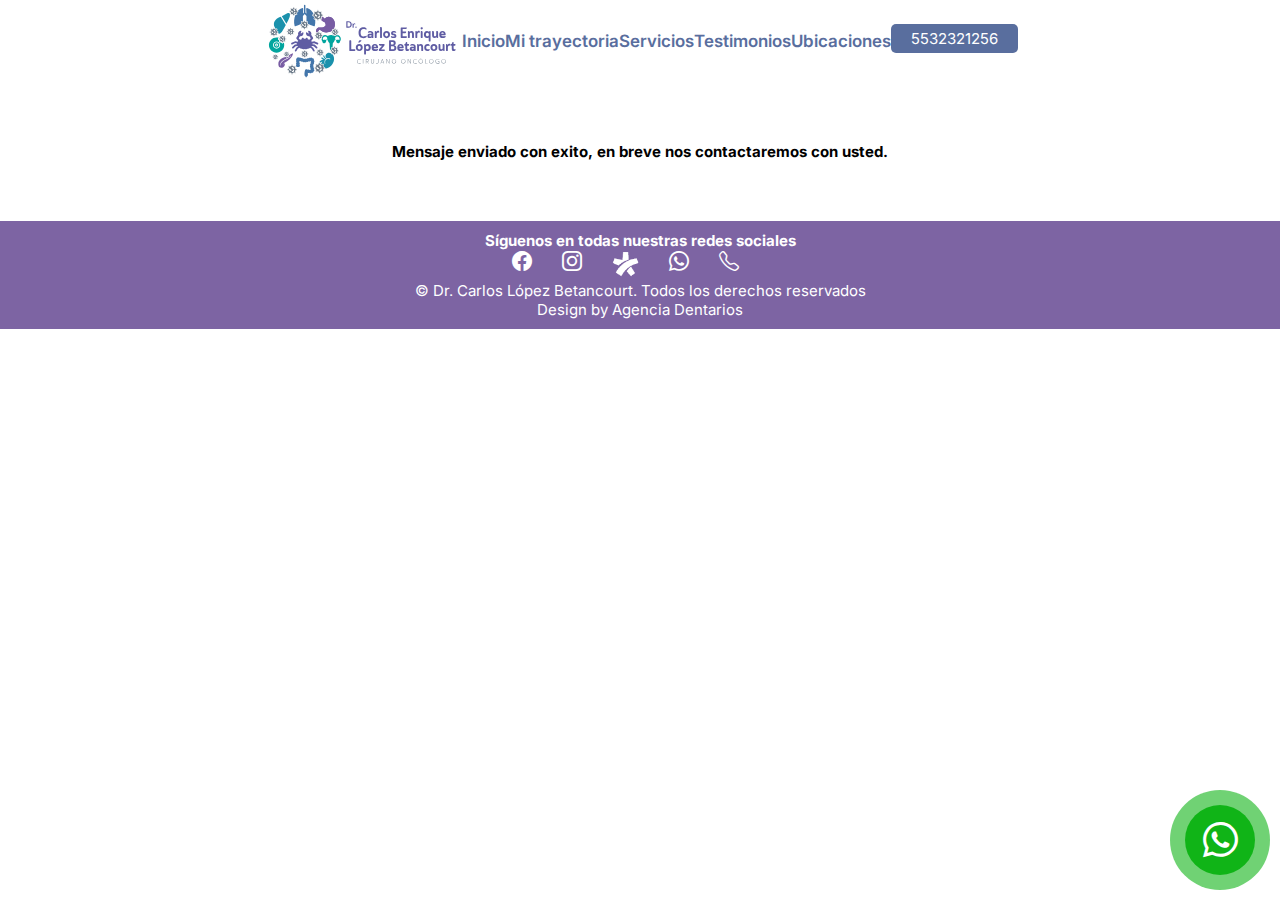
<file: exito.html>
<!DOCTYPE html>
<html lang="es">
<head>
    <meta charset="UTF-8">
    <meta name="viewport" content="width=device-width, initial-scale=1.0">
    <meta name="author" content="Dr. Carlos Betancourt">
    <meta name="description" content="Pagina web del oncólogo Dr. Carlos Betancourt desarrollada por dentarios">
    <meta name="keywords" content="Dr. Carlos Betancourt, oncólogo, oncología, tumores, cáncer, colón">
    <!--Título-->
    <title>Dr. Carlos Betancourt - Cirujano Oncólogo</title>
    <!--Favicon-->
		<link rel="shortcut icon" href="img/logos/dr-betancourt-logo.png" type="image/x-icon">
    <!--CSS-->
    <link rel="stylesheet" type="text/css" href="css/styles.css"/>
    <!--Iconos-->
    <link rel="stylesheet" href="https://cdn.jsdelivr.net/npm/bootstrap-icons@1.10.5/font/bootstrap-icons.css">
	  <link rel="stylesheet" href="https://fonts.googleapis.com/css2?family=Material+Symbols+Outlined:opsz,wght,FILL,GRAD@48,400,0,0" />
    <link href="https://cdn.jsdelivr.net/npm/bootstrap@5.3.0/dist/css/bootstrap.min.css" rel="stylesheet" integrity="sha384-9ndCyUaIbzAi2FUVXJi0CjmCapSmO7SnpJef0486qhLnuZ2cdeRhO02iuK6FUUVM" crossorigin="anonymous">
  <!-- Google tag (gtag.js) -->
  <script async src="https://www.googletagmanager.com/gtag/js?id=G-MHDKJZSYT9"></script>
  <script>
    window.dataLayer = window.dataLayer || [];
    function gtag(){dataLayer.push(arguments);}
    gtag('js', new Date());

    gtag('config', 'G-MHDKJZSYT9');
  </script>
</head>
<body>
		<!--Header para mobile-->
		<header class="header-mobile">
			<div class="btn-menu" id="openMenu">
				<a onclick="openNav()"><i class="bi bi-list"></i></a>
			</div>
      <div class="btn-menu close" id="closeMenu">
				<a onclick="closeNav()"><i class="bi bi-x-lg"></i></a>
			</div>
			<img src="img/logos/logo-hor-negro-letras.svg" alt="">
			<div class="info">
				<a onclick="openForm()"  id="info-mobile">
					<i class="bi bi-clipboard2-heart"></i>
				</a>
			</div>
      <div class="overlay-form" id="form-menu">
        <a onclick="closeForm()" id="info-mobile-2">
					<i class="bi bi-x-lg"></i>
				</a>
        <form action="" class="form-menu">
          <label for="Nombre">Nombre</label>
          <input type="text" name="Nombre" id="Nombre">
          <label for="Tel">Número de télefono</label>
          <input type="tel" name="Tel" id="Tel">
          <label for="Correo">Correo</label>
          <input type="email" name="Correo" id="Coreo">
          <label for="Correo">Cuentame más sobre tu problema</label>
          <textarea name="Duda" id="Duda" cols="30" rows="7"></textarea>
          <button type="submit">Enviar</button>
        </form>
      </div>
      <div class="overlay-menu" id="mobile-menu">
        <div class="overlay-items">
          <a href="#inicio" onclick="closeNav()">Inicio</a>
          <a href="cv.html" onclick="closeNav()">Trayectoria</a>
          <a href="servicios.html" onclick="closeNav()">Servicios</a>
          <a href="#testimonios" onclick="closeNav()">Testimonios</a>
          <a href="#ubicacion" onclick="closeNav()">Ubicaciones</a>
          <a href="#contacto" onclick="closeNav()">Contacto</a>
        </div>
      </div>
		</header>
		<!--Header pra computadora-->
    <section class="header-des">
      <img src="img/logos/logo-hor-color-2.svg" alt="">
      <a href="#inicio">Inicio</a>
      <a href="cv.html">Mi trayectoria</a>
			<a href="servicios.html">Servicios</a>
      <a href="#testimonios">Testimonios</a>
      <a href="#ubicacion">Ubicaciones</a>
      <a href="#contacto"><button>5532321256</button></a>
    </section>
    <div class="exito">
      <h1>Mensaje enviado con exito, en breve nos contactaremos con usted.</h1>
    </div>
    <div class="WA-flotante">
			<a href="https://api.whatsapp.com/send?phone=525532321256" target="_blank"><i class="bi bi-whatsapp"></i></a>
		</div>
    <footer class="footer">
      <h4>Síguenos en todas nuestras redes sociales</h4>
      <div class="icons-rs">
          <a href="https://www.facebook.com/people/Dr-Carlos-Enrique-López-Betancourt/100065396683357/?sk=photos" target="_blank"><i class="bi bi-facebook"></i></a>
          <a href="https://www.instagram.com/onco_carlos_beta/" target="_blank"><i class="bi bi-instagram"></i></a>
          <a href="https://www.doctoralia.com.mx/carlos-enrique-lopez-betancourt-2/cirujano-oncologo-cirujano-general/naucalpan?utm_campaign=305525&utm_medium=link&utm_source=widget&utm_term=instagram-profile-link" target="_blank"><img src="img/logos/doctoralia.png" alt=""></a>
          <a href="https://api.whatsapp.com/send?phone=525532321256" target="_blank"><i class="bi bi-whatsapp"></i></a>
          <a href="tel:5532321256" target="_blank"><i class="bi bi-telephone"></i></a>
      </div>
      <p>© Dr. Carlos López Betancourt. Todos los derechos reservados <br> Design by
          <a href="https://dentarios.com.mx/programacion.php" target="_blank">Agencia Dentarios</a> </p>
    </footer>
    <script>
      setTimeout(function (){
        window.location.replace("index.html");
      },3000);
    </script>
		<script src="js/script.js"></script>
    <script src="https://cdn.jsdelivr.net/npm/bootstrap@5.3.0/dist/js/bootstrap.bundle.min.js" integrity="sha384-geWF76RCwLtnZ8qwWowPQNguL3RmwHVBC9FhGdlKrxdiJJigb/j/68SIy3Te4Bkz" crossorigin="anonymous"></script>
  </body>
</html>
</file>
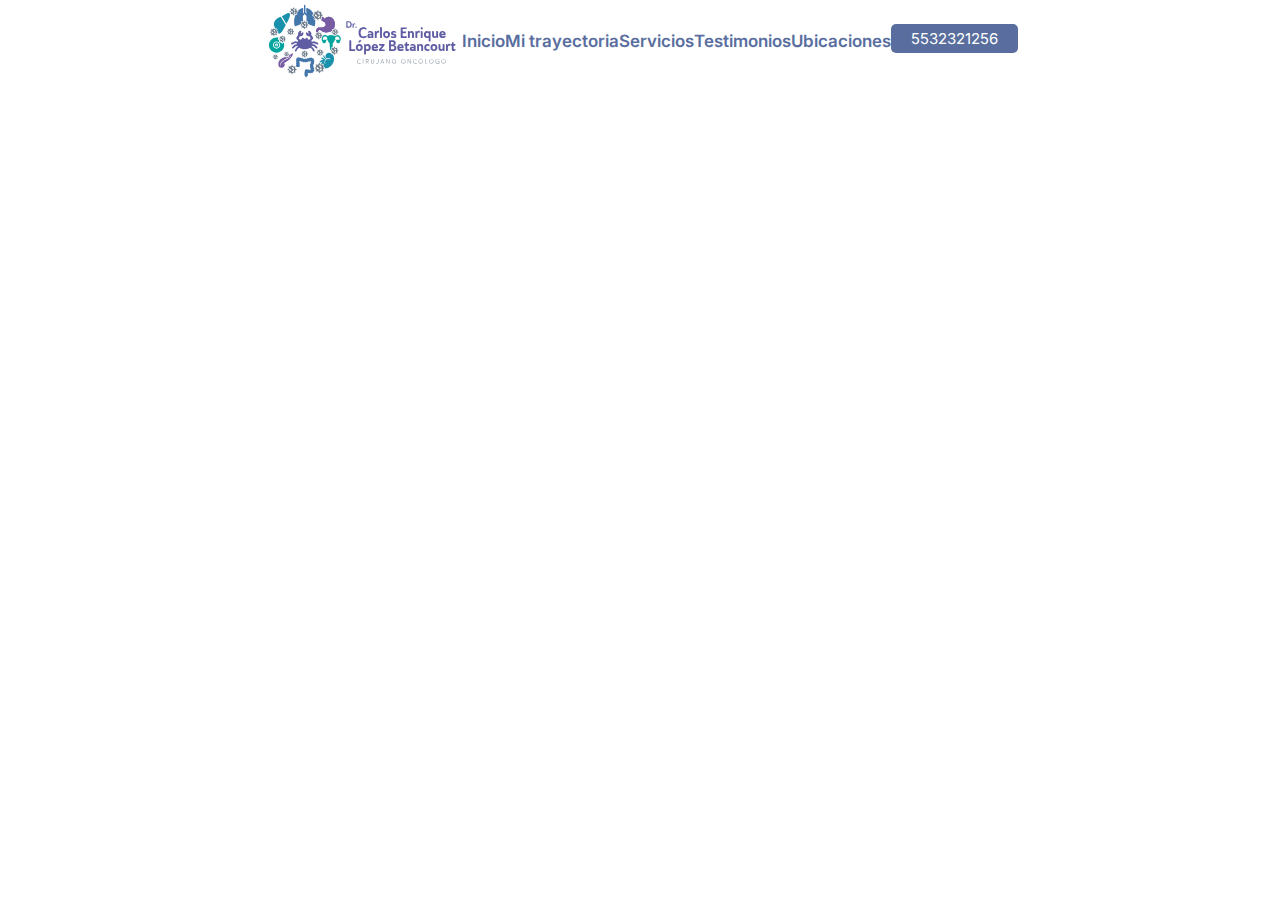
<file: Paypal.html>
<!DOCTYPE html>
<html lang="es">
<head>
    <meta charset="UTF-8">
    <meta name="viewport" content="width=device-width, initial-scale=1.0">
    <meta name="author" content="Dr. Carlos Betancourt">
    <meta name="description" content="Pagina web del oncólogo Dr. Carlos Betancourt desarrollada por dentarios">
    <meta name="keywords" content="Dr. Carlos Betancourt, oncólogo, oncología, tumores, cáncer, colón">
    <!--Título-->
    <title>Dr. Carlos Betancourt - Cirujano Oncólogo</title>
    <!--Favicon-->
		<link rel="shortcut icon" href="img/logos/dr-betancourt-logo.png" type="image/x-icon">
    <!--CSS-->
    <link rel="stylesheet" type="text/css" href="css/styles.css"/>
    <!--Iconos-->
    <link rel="stylesheet" href="https://cdn.jsdelivr.net/npm/bootstrap-icons@1.10.5/font/bootstrap-icons.css">
	  <link rel="stylesheet" href="https://fonts.googleapis.com/css2?family=Material+Symbols+Outlined:opsz,wght,FILL,GRAD@48,400,0,0" />
    <link href="https://cdn.jsdelivr.net/npm/bootstrap@5.3.0/dist/css/bootstrap.min.css" rel="stylesheet" integrity="sha384-9ndCyUaIbzAi2FUVXJi0CjmCapSmO7SnpJef0486qhLnuZ2cdeRhO02iuK6FUUVM" crossorigin="anonymous">
  <!-- Google tag (gtag.js) -->
  <script async src="https://www.googletagmanager.com/gtag/js?id=G-MHDKJZSYT9"></script>
  <script>
    window.dataLayer = window.dataLayer || [];
    function gtag(){dataLayer.push(arguments);}
    gtag('js', new Date());

    gtag('config', 'G-MHDKJZSYT9');
  </script>
  <!-- Replace "test" with your own sandbox Business account app client ID -->
  <script src="https://www.paypal.com/sdk/js?client-id=AVZiYJjuT33Bgwvrn8KUzG1RXN8yNtjvyeFVLZOl27-Oq-81jyM5r3qxoaZ7q35V5g7wIoQyyva88UHC&currency=MXN"></script>
</head>
<body>
		<!--Header para mobile-->
		<header class="header-mobile">
			<div class="btn-menu" id="openMenu">
				<a onclick="openNav()"><i class="bi bi-list"></i></a>
			</div>
      <div class="btn-menu close" id="closeMenu">
				<a onclick="closeNav()"><i class="bi bi-x-lg"></i></a>
			</div>
			<img src="img/logos/logo-hor-negro-letras.svg" alt="">
			<div class="info">
				<a onclick="openForm()"  id="info-mobile">
					<i class="bi bi-clipboard2-heart"></i>
				</a>
			</div>
      <div class="overlay-form" id="form-menu">
        <a onclick="closeForm()" id="info-mobile-2">
					<i class="bi bi-x-lg"></i>
				</a>
        <form action="" class="form-menu">
          <label for="Nombre">Nombre</label>
          <input type="text" name="Nombre" id="Nombre">
          <label for="Tel">Número de télefono</label>
          <input type="tel" name="Tel" id="Tel">
          <label for="Correo">Correo</label>
          <input type="email" name="Correo" id="Coreo">
          <label for="Correo">Cuentame más sobre tu problema</label>
          <textarea name="Duda" id="Duda" cols="30" rows="7"></textarea>
          <button type="submit">Enviar</button>
        </form>
      </div>
      <div class="overlay-menu" id="mobile-menu">
        <div class="overlay-items">
          <a href="#inicio" onclick="closeNav()">Inicio</a>
          <a href="cv.html" onclick="closeNav()">Trayectoria</a>
          <a href="servicios.html" onclick="closeNav()">Servicios</a>
          <a href="#testimonios" onclick="closeNav()">Testimonios</a>
          <a href="#ubicacion" onclick="closeNav()">Ubicaciones</a>
          <a href="#contacto" onclick="closeNav()">Contacto</a>
        </div>
      </div>
		</header>
		<!--Header pra computadora-->
    <section class="header-des">
      <img src="img/logos/logo-hor-color-2.svg" alt="">
      <a href="#inicio">Inicio</a>
      <a href="cv.html">Mi trayectoria</a>
			<a href="servicios.html">Servicios</a>
      <a href="#testimonios">Testimonios</a>
      <a href="#ubicacion">Ubicaciones</a>
      <a href="#contacto"><button>5532321256</button></a>
    </section>
      <div id="paypal-button-container"></div>
    <script>
      paypal.Buttons({
        style: {
          color: 'blue',
          shape: 'pill',
          label: 'pay'
        }, 
        createOrder: function(data, actions) {
          return actions.order.create({
            purchase_units: [{
              amount: {
                value: 10
              }
            }]
          });
        },
        onApprove: function(data, actions) {
          actions.order.capture().then(function(detalles){
            console.log(detalles); //Verificamos en consola los datos de la transacción
            window.location.href="exito.html";
          });
        }, 
        onCancel: function(data){
          alert("Pago cancelado");
          console.log(data);
        }
      }).render('#paypal-button-container');
    </script>
		<script src="js/script.js"></script>
    <script src="https://cdn.jsdelivr.net/npm/bootstrap@5.3.0/dist/js/bootstrap.bundle.min.js" integrity="sha384-geWF76RCwLtnZ8qwWowPQNguL3RmwHVBC9FhGdlKrxdiJJigb/j/68SIy3Te4Bkz" crossorigin="anonymous"></script>
  </body>
</html>
</file>
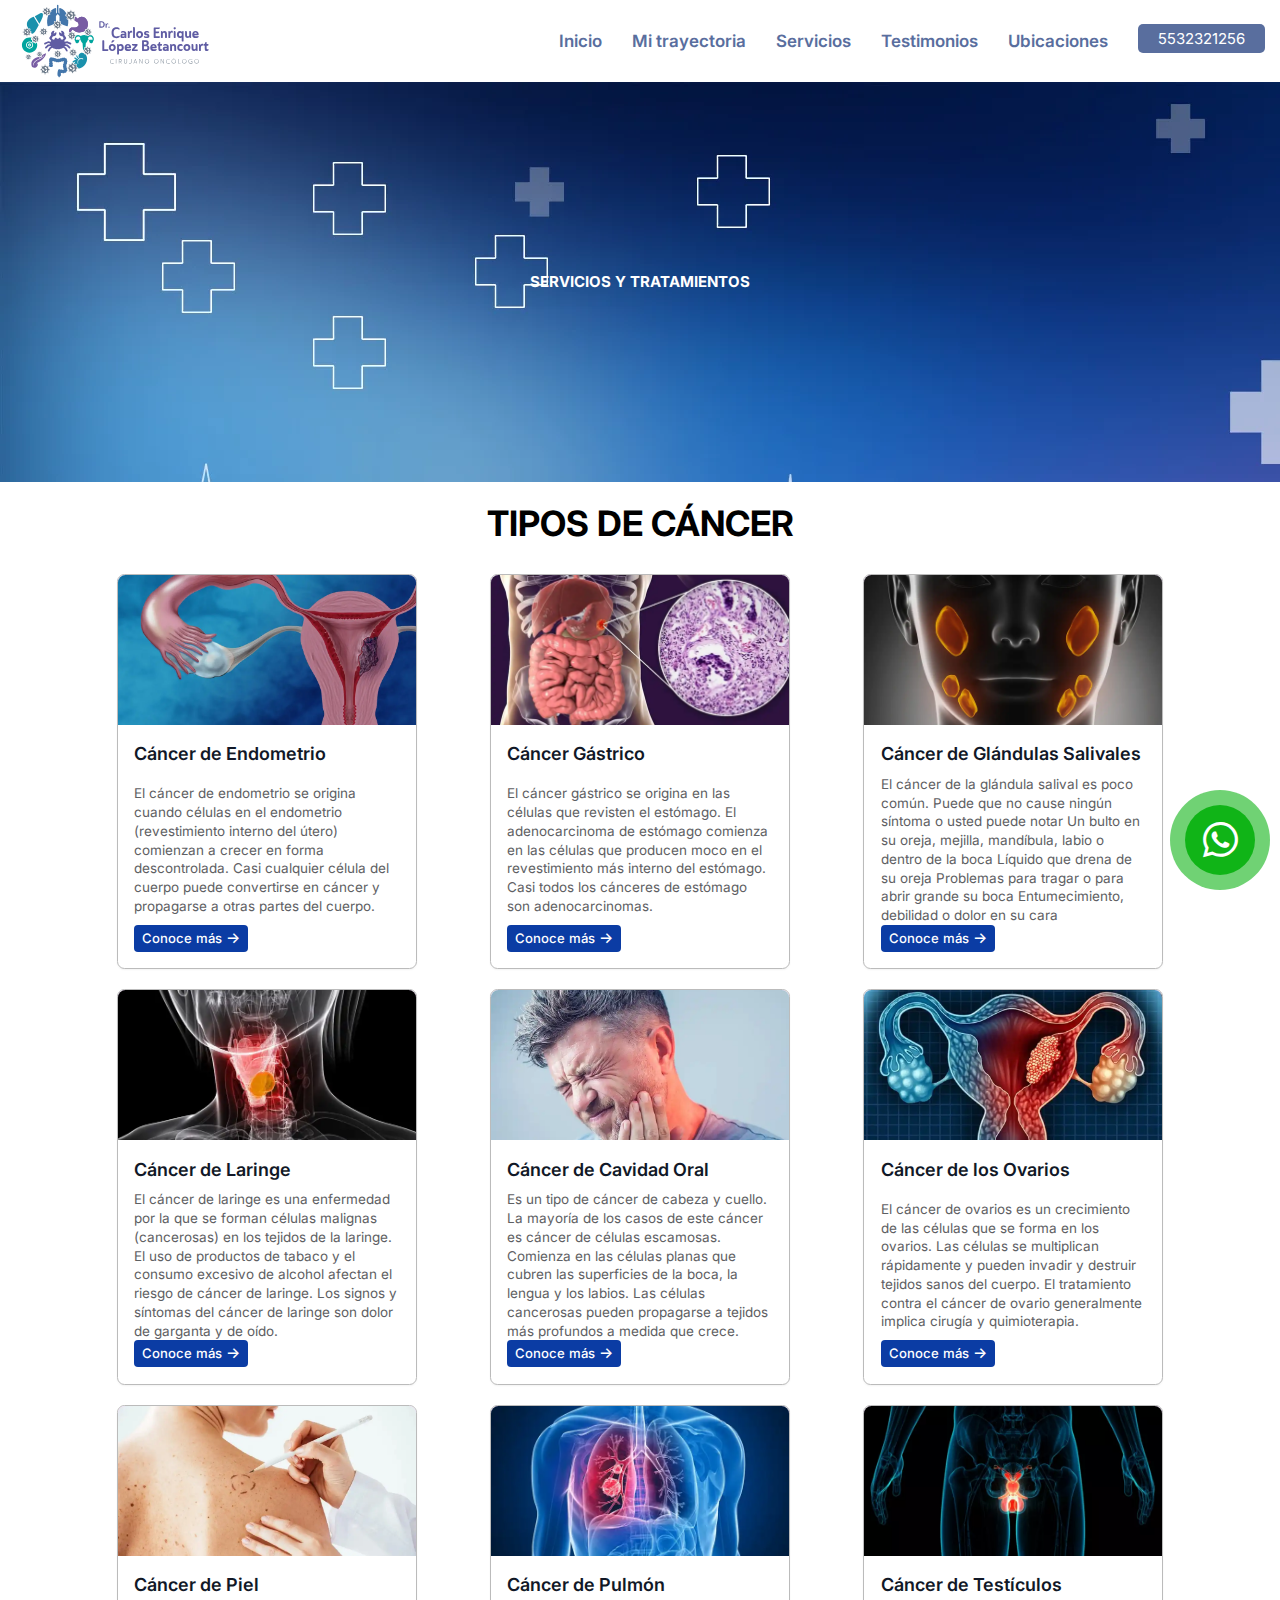
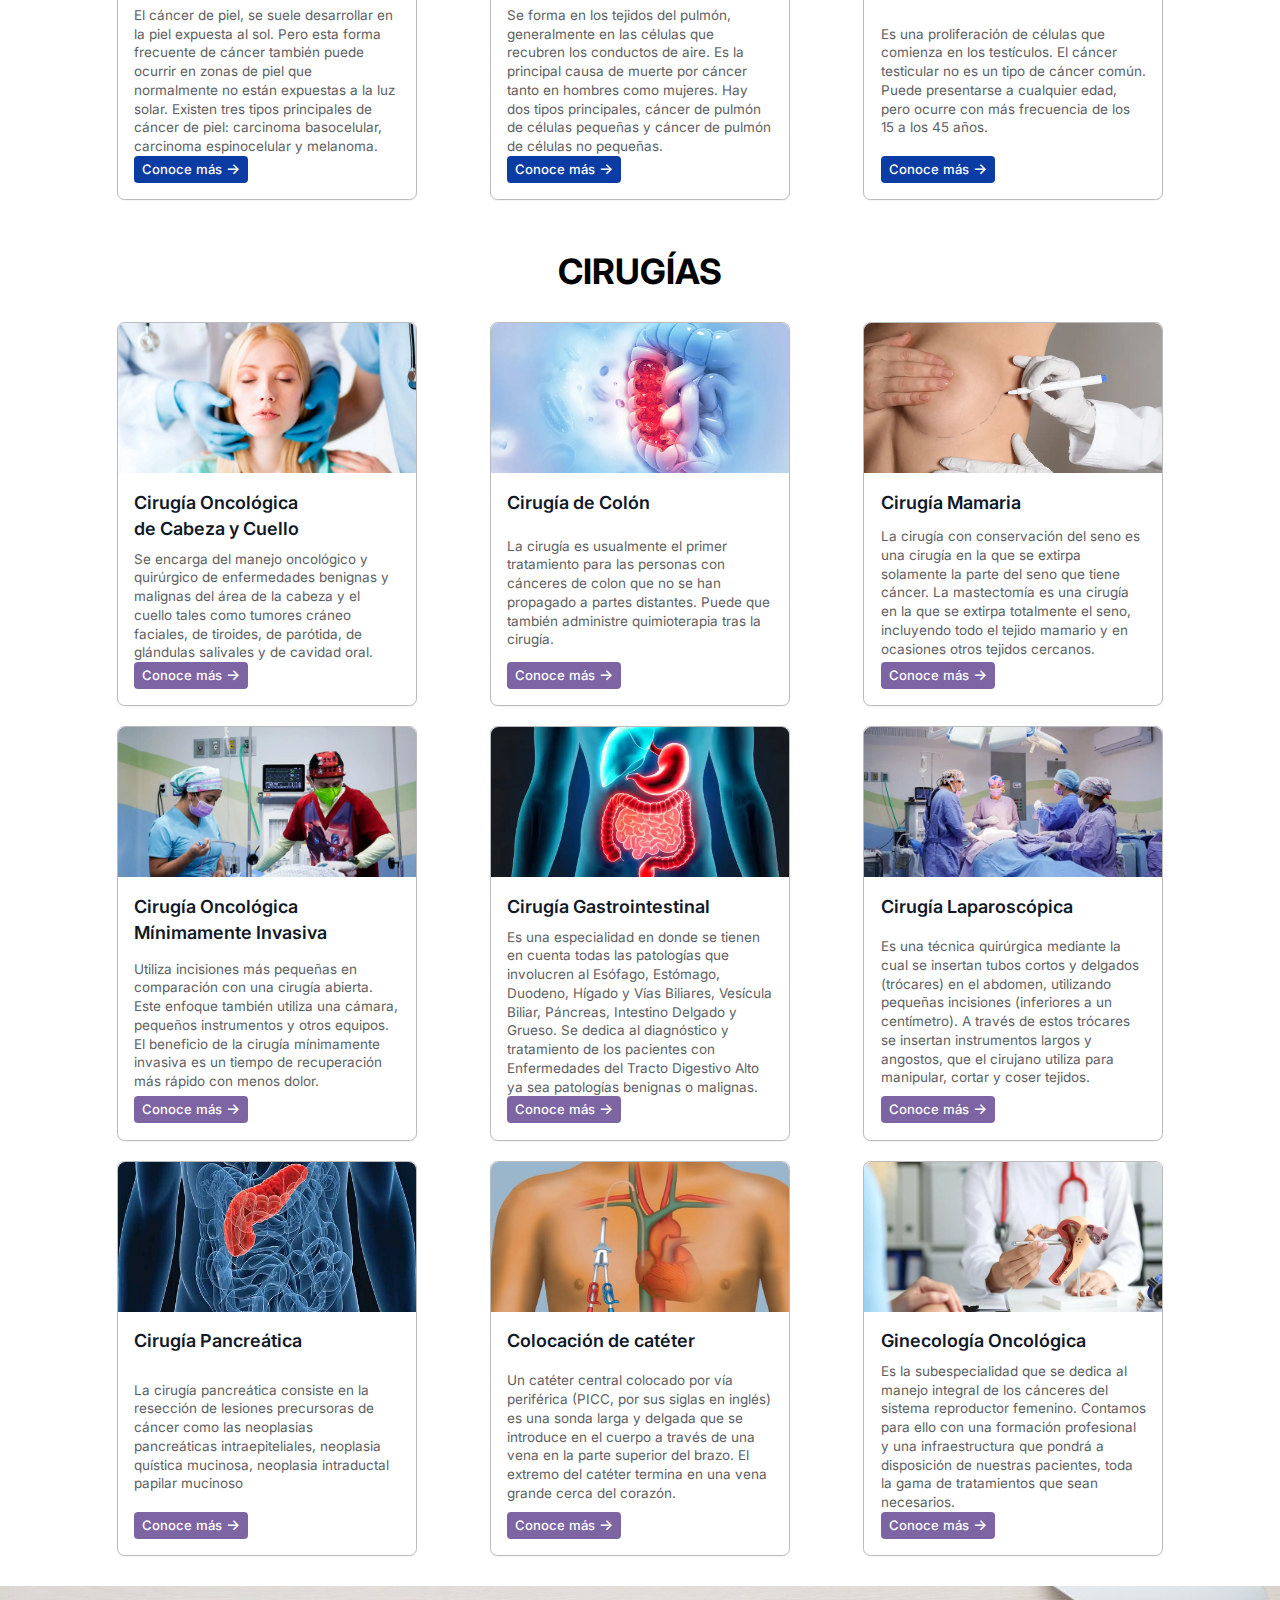
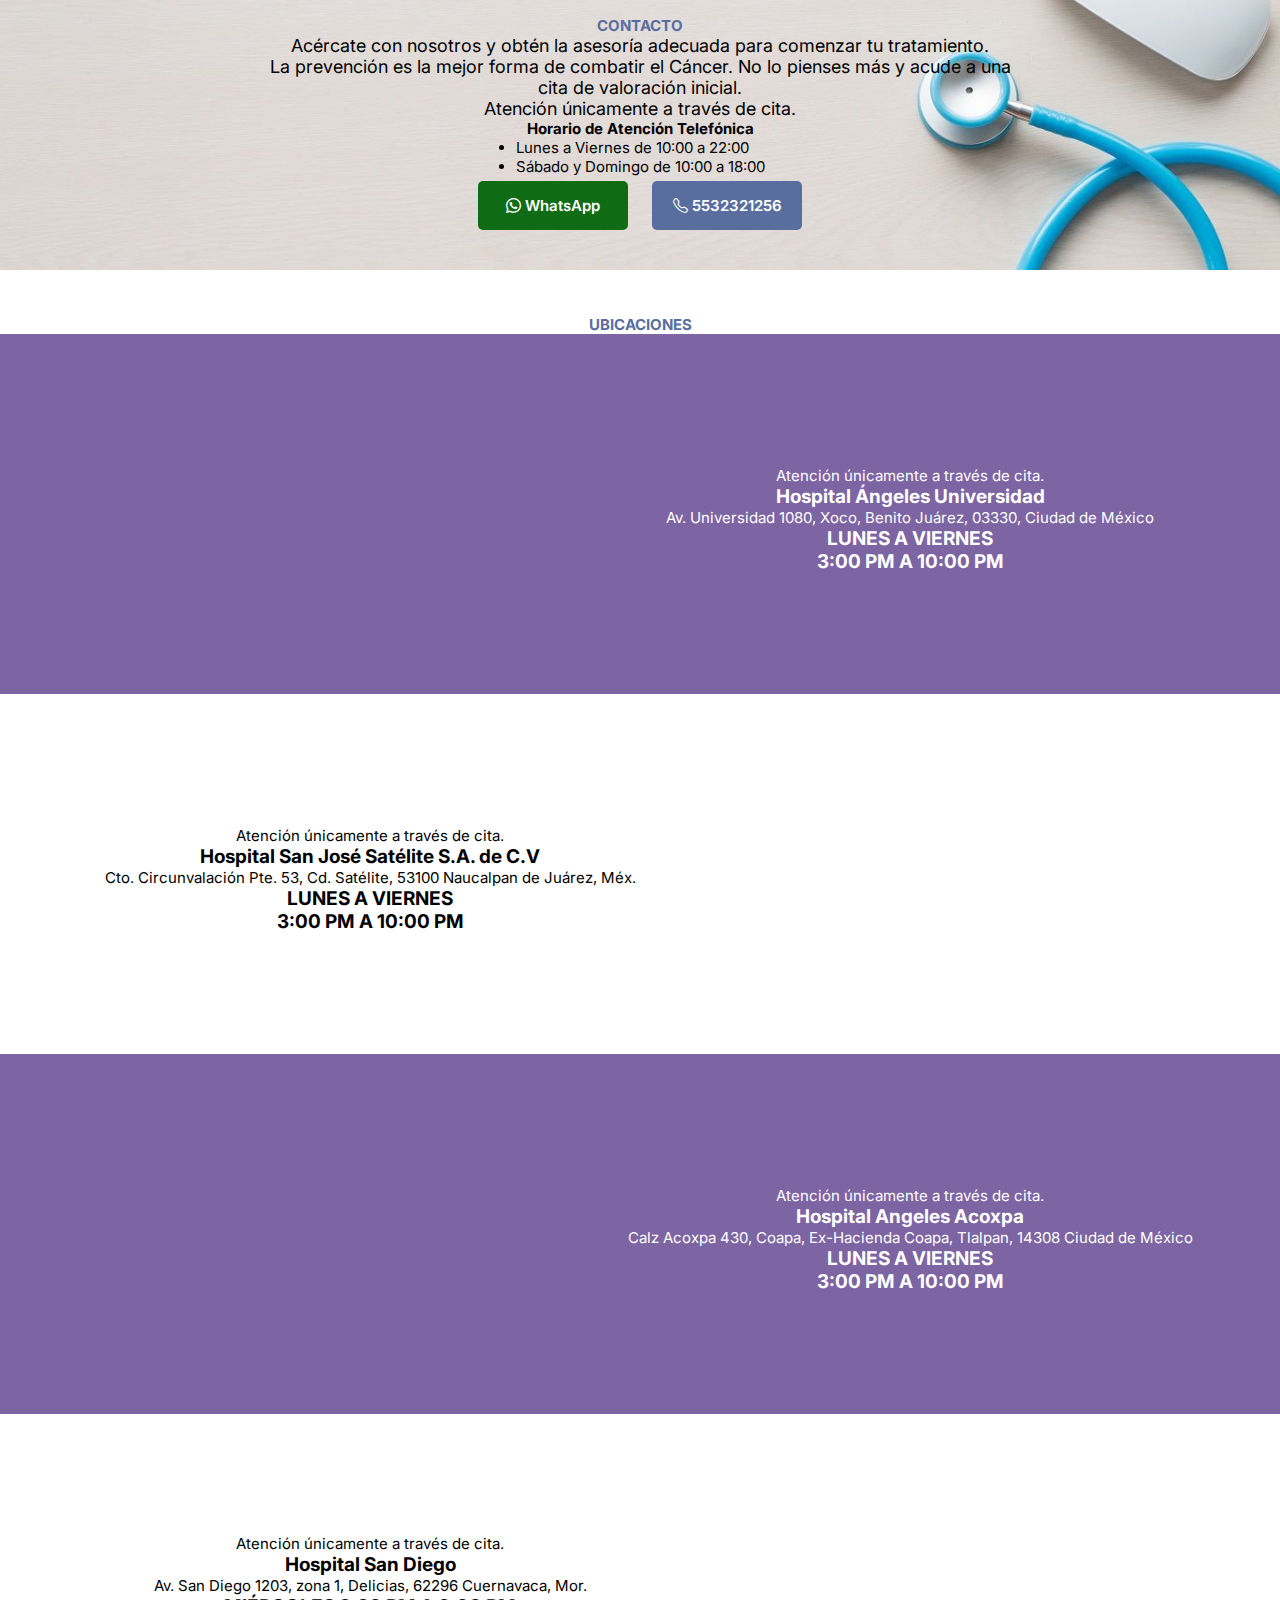
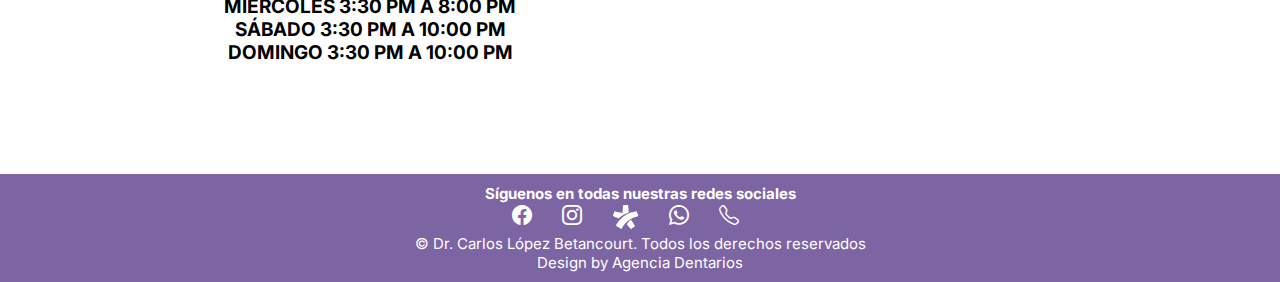
<file: servicios.html>
<!DOCTYPE html>
<html lang="es">
<head>
  <meta charset="UTF-8">
  <meta name="viewport" content="width=device-width, initial-scale=1.0">
  <meta name="author" content="Dr. Carlos Betancourt">
  <meta name="description" content="Pagina web del oncólogo Dr. Carlos Betancourt desarrollada por dentarios">
  <meta name="keywords" content="Dr. Carlos Betancourt, oncólogo, oncología, tumores, cáncer, colón">
  <meta property="og:url" content="https://cirujanoncologo.mx/" />
  <meta property="og:image" content="https://cirujanoncologo.mx/img/logos/dr-betancourt-logo.webp" />
  <meta name="author" content="Leonel Valentín">
	<meta name="description" content="Bienvenido a la Clínica Oncológica del Dr. Betancourt. En nuestra clínica, nos dedicamos a proporcionar atención médica de vanguardia y compasiva a pacientes que enfrentan el desafío del cáncer. El Dr. Betancourt es un cirujano oncólogo altamente experimentado y líder en su campo, comprometido con brindar tratamientos personalizados y de calidad a cada uno de nuestros pacientes." />
  <!--Título-->
  <title>Dr. Carlos Betancourt - Cirujano Oncólogo</title>
  <!--Favicon-->
  <link rel="shortcut icon" href="img/logos/logo-ver-negro.svg" type="image/x-icon">
  <!--CSS-->
  <link rel="stylesheet" type="text/css" href="css/styles.css"/>
  <!--Iconos-->
  <link rel="stylesheet" href="https://cdn.jsdelivr.net/npm/bootstrap-icons@1.10.5/font/bootstrap-icons.css">
  <link rel="stylesheet" href="https://fonts.googleapis.com/css2?family=Material+Symbols+Outlined:opsz,wght,FILL,GRAD@48,400,0,0" />
  <link href="https://cdn.jsdelivr.net/npm/bootstrap@5.3.0/dist/css/bootstrap.min.css" rel="stylesheet" integrity="sha384-9ndCyUaIbzAi2FUVXJi0CjmCapSmO7SnpJef0486qhLnuZ2cdeRhO02iuK6FUUVM" crossorigin="anonymous">
  <!-- Google tag (gtag.js) -->
  <script async src="https://www.googletagmanager.com/gtag/js?id=G-MHDKJZSYT9"></script>
  <script>
    window.dataLayer = window.dataLayer || [];
    function gtag(){dataLayer.push(arguments);}
    gtag('js', new Date());

    gtag('config', 'G-MHDKJZSYT9');
  </script>
</head>
<body>
  <!--Header para mobile-->
  <header class="header-mobile">
    <div class="btn-menu" id="openMenu">
      <button onclick="openNav()" aria-label="Mostrar menu desplegable"><i class="bi bi-list"></i></button>
    </div>
    <div class="btn-menu close" id="closeMenu">
      <button onclick="closeNav()" aria-label="Ocultar menu desplegable"><i class="bi bi-x-lg"></i></button>
    </div>
    <img src="img/logos/logo-hor-negro-letras.svg" alt="">
    <div class="info">
      <a onclick="openForm()" aria-label="Abrir formulario de correo" id="info-mobile">
        <i class="bi bi-clipboard2-heart"></i>
      </a>
    </div>
    <div class="overlay-form" id="form-menu">
      <a onclick="closeForm()" aria-label="Cerrar formulario" id="info-mobile-2">
        <i class="bi bi-x-lg"></i>
      </a>
      <form action="email.php" class="form-menu" method="post">
        <label for="Nombre">Nombre</label>
        <input type="text" name="Nombre" id="Nombre" required>
        <label for="Phone">Número de teléfono</label>
        <input type="tel" name="Phone" id="Phone" required>
        <label for="Correo">Correo</label>
        <input type="email" name="Correo" id="Correo" required>
        <label for="Duda">Cuéntame más sobre tu problema</label>
        <textarea name="Duda" id="Duda" cols="30" rows="7" required></textarea>
        <button type="submit">Enviar</button>
      </form>
    </div>
    <div class="overlay-menu" id="mobile-menu">
      <div class="overlay-items">
        <a aria-label="Ir al inicio" href="/" onclick="closeNav()">Inicio</a>
        <a aria-label="Ir al curriculum del Dr. Betancourt" href="cv.html" onclick="closeNav()">Trayectoria</a>
        <a aria-label="Ir a los servicios" href="servicios.html" onclick="closeNav()">Servicios</a>
        <a aria-label="Ir a los testimonios" href="index.html#testimonios" onclick="closeNav()">Testimonios</a>
        <a aria-label="Ir a la ubicación" href="#ubicacion" onclick="closeNav()">Ubicaciones</a>
        <a aria-label="Contactar al Dr. Betancourt" href="#contacto" onclick="closeNav()">Contacto</a>
      </div>
    </div>
  </header>
  <!--Header pra computadora-->
  <section class="header-des">
    <div class="container-header-des">
      <img src="img/logos/logo-hor-color-2.svg" alt="Logo del Dr. Betancourt">
      <div class="container-links">
        <a aria-label="Ir al inicio" href="/">Inicio</a>
        <a aria-label="Ir al curriculum del Dr. Betancourt" href="cv.html">Mi trayectoria</a>
        <a aria-label="Ir a los servicios" href="servicios.html">Servicios</a>
        <a aria-label="Ir a los testimonios" href="index.html#testimonios">Testimonios</a>
        <a aria-label="Ir a la ubicación" href="#ubicacion">Ubicaciones</a>
        <a aria-label="Contactar al Dr. Betancourt" href="#contacto"><button>5532321256</button></a>
      </div>
    </div>
  </section>
  <!--Sección servicios-->
  <section class="tratamientos">
    <div class="header-tratamientos">
      <h1>SERVICIOS Y TRATAMIENTOS</h1>
    </div>
    <div class="sub-title-trata">
      <h2>TIPOS DE CÁNCER</h2>
    </div>
    <div class="container-tratamientos" id="tratamientos-container"></div>
    <!--Sección cirugías-->
    <div class="sub-title-trata">
      <h2>CIRUGÍAS</h2>
    </div>
    <div class="container-cirugia" id="surgery-container"></div>
  </section>
  <!--Contacto-->
  <div class="contacto" id="contacto">
    <div class="contenido">
      <h2>CONTACTO</h2>
    <p>Acércate con nosotros y obtén la asesoría adecuada para comenzar tu tratamiento.</p>
    <p>La prevención es la mejor forma de combatir el Cáncer. No lo pienses más y acude a una cita de valoración inicial.</p>
    <p>Atención únicamente a través de cita.</p>
    <h3>Horario de Atención Telefónica</h3>
    <ul>
      <li>Lunes a Viernes de 10:00 a 22:00</li>
      <li>Sábado y Domingo de 10:00 a 18:00</li>
    </ul>
    <div class="btn-contacto">
      <a href="https://api.whatsapp.com/send?phone=525532321256" target="_blank">
        <button><i class="bi bi-whatsapp"></i> WhatsApp</button>
      </a>
      <a href="tel:5532321256" target="_blank">
        <button><i class="bi bi-telephone"></i> 5532321256 </button>
      </a>
    </div>
    </div>
  </div>
  <!--Ubicaciones-->
	<h2 class="ubi-title" id="ubicacion">UBICACIONES</h2>
  <section class="ubicaciones ubicaciones-mov">
    <div class="ubicacion-item">
      <iframe title="Mapa del consultorio en Av. Universidad del Dr. Betancourt" src="https://www.google.com/maps/embed?pb=!1m14!1m8!1m3!1d15056.414688598377!2d-99.1681855!3d19.3646632!3m2!1i1024!2i768!4f13.1!3m3!1m2!1s0x85d1ff0a271f3adb%3A0x4f7b6ed1a5c6dac!2sHospital%20Angeles%20Universidad!5e0!3m2!1ses-419!2smx!4v1690320783343!5m2!1ses-419!2smx" style="border:0;" allowfullscreen="" loading="lazy" referrerpolicy="no-referrer-when-downgrade"></iframe>
      <p class="cita">Atención únicamente a través de cita.</p>
      <div class="acordeon">
        <div class="acordeon-item">
          <button type="button">
            <div class="dir">
              Dirección y horarios 
              <div id="arrow">
                <i class="bi bi-chevron-down"></i>
              </div>
            </div>
          </button>
          <div class="acordeon-collapse" id="acordeon">
            <div class="acordeon-body">
              <div class="ubicacion-txt">
                <h3>Hospital Ángeles Universidad</h3>
                <p>Av. Universidad 1080, Xoco, Benito Juárez, 03330, Ciudad de México</p>
                <h3>LUNES A VIERNES</h3>
                <h3>3:00 PM A 10:00 PM</h3>
              </div>
            </div>
          </div>
        </div>
      </div>
    </div>
    <div class="ubicacion-item">
      <iframe title="Mapa del consultorio en Satélite del Dr. Betancourt" src="https://www.google.com/maps/embed?pb=!1m14!1m8!1m3!1d15042.132627006717!2d-99.2425818!3d19.518711!3m2!1i1024!2i768!4f13.1!3m3!1m2!1s0x85d2040c15cfc5b3%3A0x1fe70b38d4342846!2sHospital%20San%20Jos%C3%A9%20Sat%C3%A9lite%20S.A.%20de%20C.V!5e0!3m2!1ses-419!2smx!4v1690321942620!5m2!1ses-419!2smx" style="border:0;" allowfullscreen="" loading="lazy" referrerpolicy="no-referrer-when-downgrade"></iframe>
      <p class="cita">Atención únicamente a través de cita.</p>
      <div class="acordeon">
        <div class="acordeon-item">
          <button type="button"">
            <div class="dir">
              Dirección y horarios 
              <div id="arrow">
                <i class="bi bi-chevron-down"></i>
              </div>
            </div>
          </button>
          <div class="acordeon-collapse-2" id="acordeon-2">
            <div class="acordeon-body">
              <div class="ubicacion-txt">
                <h3>Hospital San José Satélite S.A. de C.V</h3>
                <p>Cto. Circunvalación Pte. 53, Cd. Satélite, 53100 Naucalpan de Juárez, Méx.</p>
                <h3>LUNES A VIERNES</h3>
                <h3>3:00 PM A 10:00 PM</h3>
              </div>
            </div>
          </div>
        </div>
      </div>
    </div>
    <div class="ubicacion-item">
      <iframe title="Mapa del consultorio en Acoxpa del Dr. Betancourt" src="https://www.google.com/maps/embed?pb=!1m18!1m12!1m3!1d3765.5960870364643!2d-99.13777319038333!3d19.299923544831625!2m3!1f0!2f0!3f0!3m2!1i1024!2i768!4f13.1!3m3!1m2!1s0x85ce01af74a4cc7b%3A0x1e00d087af935a9b!2sHospital%20Angeles%20Acoxpa!5e0!3m2!1ses-419!2smx!4v1691001037005!5m2!1ses-419!2smx" style="border:0;" allowfullscreen="" loading="lazy" referrerpolicy="no-referrer-when-downgrade"></iframe>
      <p class="cita">Atención únicamente a través de cita.</p>
      <div class="acordeon">
        <div class="acordeon-item">
          <button type="button"">
            <div class="dir">
              Dirección y horarios 
              <div id="arrow">
                <i class="bi bi-chevron-down"></i>
              </div>
            </div>
          </button>
          <div class="acordeon-collapse-3" id="acordeon-3">
            <div class="acordeon-body">
              <div class="ubicacion-txt">
                <h3>Hospital Angeles Acoxpa</h3>
                <p>Calz Acoxpa 430, Coapa, Ex-Hacienda Coapa, Tlalpan, 14308 Ciudad de México</p>
                <h3>LUNES A VIERNES</h3>
                <h3>3:00 PM A 10:00 PM</h3>
              </div>
            </div>
          </div>
        </div>
      </div>
    </div>
    <div class="ubicacion-item">
      <iframe title="Mapa del consultorio en San Diego del Dr. Betancourt" src="https://www.google.com/maps/embed?pb=!1m14!1m8!1m3!1d15094.967003351527!2d-99.2100824!3d18.9428217!3m2!1i1024!2i768!4f13.1!3m3!1m2!1s0x85cddfe9bb2b1969%3A0xd1ee2c97e61dedbf!2sHospital%20San%20Diego!5e0!3m2!1ses-419!2smx!4v1690322016413!5m2!1ses-419!2smx" style="border:0;" allowfullscreen="" loading="lazy" referrerpolicy="no-referrer-when-downgrade"></iframe>
      <p class="cita">Atención únicamente a través de cita.</p>
      <div class="acordeon">
        <div class="acordeon-item">
          <button type="button"">
            <div class="dir">
              Dirección y horarios 
              <div id="arrow">
                <i class="bi bi-chevron-down"></i>
              </div>
            </div>
          </button>
          <div class="acordeon-collapse-4" id="acordeon-4">
            <div class="acordeon-body">
              <div class="ubicacion-txt">
                <h3>Hospital San Diego</h3>
                <p>Av. San Diego 1203, zona 1, Delicias, 62296 Cuernavaca, Mor.</p>
                <h3>MIÉRCOLES 3:30 PM A 8:00 PM</h3>
                <h3>SÁBADO 3:30 PM A 10:00 PM</h3>
                <h3>DOMINGO 3:30 PM A 10:00 PM</h3>
              </div>
            </div>
          </div>
        </div>
      </div>
    </div>
  </section>
  <section class="ubicaciones ubicaciones-des">
    <div class="ubicacion-item">
      <iframe title="Mapa del consultorio en Av. Universidad del Dr. Betancourt" src="https://www.google.com/maps/embed?pb=!1m14!1m8!1m3!1d15056.414688598377!2d-99.1681855!3d19.3646632!3m2!1i1024!2i768!4f13.1!3m3!1m2!1s0x85d1ff0a271f3adb%3A0x4f7b6ed1a5c6dac!2sHospital%20Angeles%20Universidad!5e0!3m2!1ses-419!2smx!4v1690320783343!5m2!1ses-419!2smx" style="border:0;" allowfullscreen="" loading="lazy" referrerpolicy="no-referrer-when-downgrade"></iframe>
      <div class="ubicacion-txt">
        <p>Atención únicamente a través de cita.</p>
        <h3>Hospital Ángeles Universidad</h3>
        <p>Av. Universidad 1080, Xoco, Benito Juárez, 03330, Ciudad de México</p>
        <h3>LUNES A VIERNES</h3>
        <h3>3:00 PM A 10:00 PM</h3>
      </div>
    </div>
    <div class="ubicacion-item">
      <iframe title="Mapa del consultorio en Satélite del Dr. Betancourt" src="https://www.google.com/maps/embed?pb=!1m14!1m8!1m3!1d15042.132627006717!2d-99.2425818!3d19.518711!3m2!1i1024!2i768!4f13.1!3m3!1m2!1s0x85d2040c15cfc5b3%3A0x1fe70b38d4342846!2sHospital%20San%20Jos%C3%A9%20Sat%C3%A9lite%20S.A.%20de%20C.V!5e0!3m2!1ses-419!2smx!4v1690321942620!5m2!1ses-419!2smx" style="border:0;" allowfullscreen="" loading="lazy" referrerpolicy="no-referrer-when-downgrade"></iframe>
      <div class="ubicacion-txt">
        <p>Atención únicamente a través de cita.</p>
        <h3>Hospital San José Satélite S.A. de C.V</h3>
        <p>Cto. Circunvalación Pte. 53, Cd. Satélite, 53100 Naucalpan de Juárez, Méx.</p>
        <h3>LUNES A VIERNES</h3>
        <h3>3:00 PM A 10:00 PM</h3>
      </div>
    </div>
    <div class="ubicacion-item">
      <iframe title="Mapa del consultorio en Acoxpa del Dr. Betancourt" src="https://www.google.com/maps/embed?pb=!1m18!1m12!1m3!1d3765.5960870364643!2d-99.13777319038333!3d19.299923544831625!2m3!1f0!2f0!3f0!3m2!1i1024!2i768!4f13.1!3m3!1m2!1s0x85ce01af74a4cc7b%3A0x1e00d087af935a9b!2sHospital%20Angeles%20Acoxpa!5e0!3m2!1ses-419!2smx!4v1691001037005!5m2!1ses-419!2smx" style="border:0;" allowfullscreen="" loading="lazy" referrerpolicy="no-referrer-when-downgrade"></iframe>
      <div class="ubicacion-txt">
        <p>Atención únicamente a través de cita.</p>
        <h3>Hospital Angeles Acoxpa</h3>
        <p>Calz Acoxpa 430, Coapa, Ex-Hacienda Coapa, Tlalpan, 14308 Ciudad de México</p>
        <h3>LUNES A VIERNES</h3>
        <h3>3:00 PM A 10:00 PM</h3>
      </div>
    </div>
    <div class="ubicacion-item">
      <iframe title="Mapa del consultorio en San Diego del Dr. Betancourt" src="https://www.google.com/maps/embed?pb=!1m14!1m8!1m3!1d15094.967003351527!2d-99.2100824!3d18.9428217!3m2!1i1024!2i768!4f13.1!3m3!1m2!1s0x85cddfe9bb2b1969%3A0xd1ee2c97e61dedbf!2sHospital%20San%20Diego!5e0!3m2!1ses-419!2smx!4v1690322016413!5m2!1ses-419!2smx" style="border:0;" allowfullscreen="" loading="lazy" referrerpolicy="no-referrer-when-downgrade"></iframe>
      <div class="ubicacion-txt">
        <p>Atención únicamente a través de cita.</p>
        <h3>Hospital San Diego</h3>
        <p>Av. San Diego 1203, zona 1, Delicias, 62296 Cuernavaca, Mor.</p>
        <h3>MIÉRCOLES 3:30 PM A 8:00 PM</h3>
        <h3>SÁBADO 3:30 PM A 10:00 PM</h3>
        <h3>DOMINGO 3:30 PM A 10:00 PM</h3>
      </div>
    </div>
  </section>
  <!--Botón wa flotante-->
  <div class="WA-flotante">
    <a href="https://api.whatsapp.com/send?phone=525532321256" target="_blank" aria-label="Mandar mensaje al WhatsApp del Dr. Betancourt"><i class="bi bi-whatsapp"></i></a>
  </div>
  <footer class="footer">
    <h4>Síguenos en todas nuestras redes sociales</h4>
    <div class="icons-rs">
        <a href="https://www.facebook.com/people/Dr-Carlos-Enrique-López-Betancourt/100065396683357/?sk=photos" target="_blank" aria-label="Ir a la página de Facebook del Dr. Betancourt"><i class="bi bi-facebook"></i></a>
        <a href="https://www.instagram.com/onco_carlos_beta/" target="_blank" aria-label="Ir a la página de Instagram del Dr. Betancourt"><i class="bi bi-instagram"></i></a>
        <a href="https://www.doctoralia.com.mx/carlos-enrique-lopez-betancourt-2/cirujano-oncologo-cirujano-general/naucalpan?utm_campaign=305525&utm_medium=link&utm_source=widget&utm_term=instagram-profile-link" target="_blank" aria-label="Ir a la página de Doctoralia del Dr. Betancourt"><img src="img/logos/doctoralia.png" alt=""></a>
        <a href="https://api.whatsapp.com/send?phone=525532321256" target="_blank" aria-label="Mandar mensaje al WhatsApp del Dr. Betancourt"><i class="bi bi-whatsapp"></i></a>
        <a href="tel:5532321256" target="_blank" aria-label="Llamar al número del Dr. Betancourt"><i class="bi bi-telephone"></i></a>
    </div>
    <p>© Dr. Carlos López Betancourt. Todos los derechos reservados <br> Design by
        <a href="https://dentarios.com.mx" target="_blank">Agencia Dentarios</a> </p>
  </footer>
  <script src="js/script.js"></script>
  <script src="js/infoTreatments.js"></script>
  <script src="https://cdn.jsdelivr.net/npm/bootstrap@5.3.0/dist/js/bootstrap.bundle.min.js" integrity="sha384-geWF76RCwLtnZ8qwWowPQNguL3RmwHVBC9FhGdlKrxdiJJigb/j/68SIy3Te4Bkz" crossorigin="anonymous"></script>
</body>
</html>
</file>
<file: css/styles.css>
@import url('https://fonts.googleapis.com/css2?family=Inter:wght@100;200;300;400;500;600;700&display=swap');
:root{
    --color-primario: #7d64a3;
    --color-secundario:#596e9e;
		--color-3: rgb(37, 150, 190);
		--color-4: rgba(67,118,171,255);
		--color-5: rgba(120,92,163,248);
		--color-6: rgb(92,189,193);
    --bs-accordion-active-color: white;
    --accordion-button-active-color: white;
}

* {
    font-size: 15px;
    font-family: 'Inter', sans-serif;
    box-sizing: border-box;
    margin: 0;
    padding: 0;
}
/*Estilos del header para mobile*/
.header-mobile {
    display: flex;
    width: 100%;
    height: 90px;
    justify-content: space-evenly;
    align-items: center;
}
.btn-menu button {
  border: none;
  background-color: transparent;
}
.header-mobile .btn-menu button .bi-list, .header-mobile .btn-menu button .bi-x-lg {
    font-size: 40px;
    color: black;
}
.header-mobile .info .bi-clipboard2-heart {
    font-size: 30px;
}
.header-mobile img {
    max-width: 100%;
    max-height: 100%;
}
.close {
  display: none;
}
.overlay-form {
  position: fixed;
  background-color: rgba(120, 92, 163, 0.938);
  height: 100%;
  z-index: 1;
  overflow: hidden;
  top: 0;
  right: 0;
  width: 0;
  transition: all 0.5s ease 0s;
  display: flex;
  flex-direction: column;
  align-items: center;
  justify-content: center;
}
.form-menu {
  display: flex;
  justify-content: center;
  align-items: center;
  flex-direction: column;
  color: white;
}
.form-menu button {
  margin-bottom: 5px;
  padding: 10px;
  text-align: center;
  font-size: 10px;
  background-color: var(--color-3);
  border-radius: 5px;
  border-color: white;
  border-style: none;
  cursor: pointer;
  color: white;
  width: 100px;
}
.form-menu input, .form-menu textarea {
  margin-bottom: 10px;
  border-radius: 5px;
  background-color: #596e9e;
  border: 2px solid beige;
  color: white;
}
.abrir {
  width: 100%;
}
#info-mobile-2 {
  position: absolute;
  top: 10px;
  right: 10px;
}
#info-mobile-2 i {
  font-size: 35px;
}
#info-mobile-2:hover {
  color: red;
}
.exito {
  display: flex;
  justify-content: center;
  align-items: flex-start;
  padding: 10px;
  height: 100%;
  margin: 50px 0 50px 0;
}
.overlay-menu {
  position: fixed;
  background-color: rgba(120, 92, 163, 0.938);
  height: 100%;
  z-index: 1;
  overflow: hidden;
  top: 90px;
  left: 0;
  width: 0;
  transition: all 0.5s ease 0s;
}
.overlay-menu .overlay-items a {
  text-decoration: none;
}
.overlay-menu .overlay-items {
  display: flex;
  height: 100%;
  flex-direction: column;
  align-items: center;
}
.overlay-menu .overlay-items a {
  padding: 15px;
  font-size: 20px;
  display: block;
  transition: all 0.5s ease 0s;
  font-weight: 600;
  color:#eceff1;
}
@keyframes collapseD {
  0%{
    height: 0;
  }
  100% {
    height: 100%;
  }
}
@keyframes menuMobile {
  0%{
    transform: rotate(180deg);
  }
  100% {
    
  }
}
@keyframes menuDireccion {
  0%{
    transform: rotate(0deg);
  }
  100% {
    transform: rotate(180deg);
  }
}
/*Estilos header computadora*/
.header-des {
  display: none;
  justify-content: center;
  align-items: center;
  width: 100%;
  font-size: 20px;
  font-weight: 600;
}
.container-header-des {
  width: 100%;
  display: flex;
  justify-content: space-between;
  align-items: center;
  max-width: 1280px;
  padding: 0 1rem;
}
.container-links {
  display: flex;
  align-items: center;
  gap: 30px;
  transition: all 0.3s linear;
}
.header-des img {
  max-width: 200px;
}
.header-des a {
  text-decoration: none;
  color: var(--color-secundario);
  font-size: 17px;
  cursor: pointer;
  transition: all 0.2s linear;
}
.header-des a:hover, .overlay-menu .overlay-items a:hover {
  color: var(--color-6);
  transition: all 0.2s linear;
}
/*Estilos section hero*/
.hero {
    display: flex;
    justify-content: center;
		align-items: end;
		background-color: var(--color-5);
    position: relative;
}
.hero .img-hero-mov {
  width: 100%;
  height: auto;
}
.hero .img-hero-des {
  display: none;
}
.hero .img-hero-cv {
  height: 80svh;
  object-fit: cover;
  width: 100%;
}
.hero-txt {
    display: flex;
    flex-direction: column;
    justify-content: center;
    align-items: center;
    width: 260px;
    height: 200px;
    background-color: #3e606f80;
    padding: 0 1rem;
    border-radius: 10px;
    backdrop-filter: blur(5px);
    text-align: center;
    position: absolute;
    bottom: 20px;
    right: 50%;
    transform: translate(50%, 0);
}
.btn-ser{
    margin-top: 10px;
}
.hero-txt h2:nth-child(1), .hero-txt p {
  font-size: 15px;
}
.hero-txt p {
  margin-bottom: 0;
}
.hero-txt h2:nth-child(1), .hero-txt p, .btn-ser button, .servicios .card-holder .card-servicio button, .header-des button {
	color: white;
}
.hero-txt h1 {
  color: white;
	font-size: 20px;
  font-weight: bold;
}
.btn-ser button, .servicios .card-holder .card-servicio button {
    margin-bottom: 5px;
    padding: 15px;
    text-align: center;
    font-size: 10px;
    background-color: var(--color-secundario);
    border-radius: 5px;
    border-color: #596e9e;
    border-style: none;
    cursor: pointer;
    transition: all 0.3s linear;
}
.header-des button {
  margin-bottom: 5px;
  padding: 5px 20px 5px 20px;
  text-align: center;
  font-size: 10px;
  background-color: var(--color-secundario);
  border-radius: 5px;
  border-color: #596e9e;
  border-style: none;
  cursor: pointer;
  transition: all 0.3s linear;
}
.btn-ser button:hover, .servicios .card-holder .card-servicio button:hover, .header-des button:hover, 
.tell-me button:hover, .contacto button:hover, .header-mobile .info:hover {
  transition: 0.5s;
  background-color: var(--color-6);
}
.acordeon .acordeon-item button:hover {
  transition: 0.5s;
  background-color: blueviolet;
}
.btn-cv button{
  background-color: blueviolet;
  transition: all 0.3s linear;
}
.bi-chevron-up {
  transform: rotate(180deg);
}
.tell-me {
	padding: 5%;
	display: flex;
	justify-content: center;
	align-items: center;
	flex-direction: column;
	margin-top: 30px;
	margin-bottom: 30px;
}
.tell-me h2, .tell-me p {
	margin-bottom: 10px;
}
.tell-me h2 {
	font-size: 20px;
	color: var(--color-secundario);
  text-align: center;
}
.item-tell .servicio {
	display: flex;
	justify-content: start;
  align-items: center;
}
.item-tell .servicio i {
	font-size: 30px;
	margin-right: 10px;
	color: var(--color-secundario);
}
.tell-me button, .contacto button {
    margin-bottom: 5px;
		margin-top: 5px;
    padding: 15px;
    text-align: center;
    font-size: 15px;
    background-color: var(--color-secundario);
    border-radius: 5px;
    border-color: #596e9e;
    border-style: none;
    cursor: pointer;
		color: white;
    font-weight: 600;
    transition: all 0.3s linear;
}
.acordeon-item, .acordeon-tratamientos, .acordeon-cirugia {
  overflow-y: hidden;
  max-height: 53px;
  transition: all 0.4s linear;
}
.show {
  max-height: 500px;
}
#arrow {
  transition: all 0.4s linear;
}
.spin-arrow {
  transform: rotate(180deg);
  transition: all 0.4s linear;
}
.acordeon .acordeon-item button {
  padding: 15px;
  text-align: center;
  font-size: 15px;
  background-color: var(--color-secundario);
  border-radius: 5px;
  border-color: #596e9e;
  border-style: none;
  cursor: pointer;
  color: white;
  width: 100%;
  font-weight: 600;
  transition: all 0.3s linear;
}
.ubicaciones button {
  color: black;
  font-weight: bold;
  background-color: #596e9ea9;
  transition: all 0.3s linear;
}
.dir {
  display: flex;
  width: 100%;
  justify-content: space-between;
  align-items: center;  
}
.acordeon-body, .acordeon-body-tratamientos, .acordeon-body-cirugia, .acordeon-body-otros {
  max-width: 100%;
}
.acordeon, .acordeon-tratamientos {
  border-radius: 5px;
}
.acordeon-body-cirugia {
  border-radius: 5px;
}
/*Estilos why*/
.why {
	background-image: url(../img/fotos/bgn-grad.webp);
	background-repeat: no-repeat;
	background-size: cover;
	background-color: var(--color-primario);
	height: 100%;
	padding: 20px;
	display: flex;
	flex-direction: column;
	align-items: center;
	justify-content: center;
  color: white;
}
.why-inner {
  display: flex;
  justify-content: center;
  align-items: center;
  flex-direction: column;
  max-width: 1280px;
}
.why-container {
  display: flex;
	flex-direction: column;
	align-items: center;
	justify-content: center;
  color: white;
}
.why h2 {
	text-align: center;
	font-size: 20px;
}
.item-why {
	display: flex;
	flex-direction: column;
	align-items: center;
	justify-content: center;
	margin-top: 20px;
  padding: 0 15px 0 15px;
}
.item-why p {
	text-align: center;
}
.item-why i {
	font-size: 45px;
	color: rgb(0 245 255);
}
.item-why span {
	font-size: 50px;
	color: rgb(0 245 255);
}
.item-why h2 {
	font-size: 30px;
}
.item-why h3 {
	margin-bottom: 5px;
  font-weight: 600;
}
/*Estilos servicios*/
.servicios {
	display: flex;
	flex-direction: column;
	justify-content: center;
	align-items: center;
	padding: 20px;
	margin-top: 20px;
	margin-bottom: 20px;
}
.servicios h2 {
	font-size: 30px;
	color: var(--color-secundario);
	margin-bottom: 5px;
  text-align: center;
}
.title-promo {
	font-size: 30px;
	color: var(--color-secundario);
	margin-bottom: 5px;
  font-weight: bolder;
  text-align: center;
  padding: 0 10px;
}
.servicios p {
	text-align: center;
  margin-bottom: 0;
}
.card-holder {
	display: grid;
	grid-template-columns: repeat(1, 1fr);
	max-width: 350px;
}
.card-servicio {
  color: white;
}
.card-servicio, .card-servicio .card-texto {
	display: flex;
	flex-direction: column;
	justify-content: center;
	align-items: center;
  height: 550px;
}
.card-servicio img {
	max-width: 50%;
	max-height: 50%;
	border-radius: 50%;
	transform: translateY(70px);
	border-style: groove;
	border-color: blueviolet;
}
.card-servicio .card-texto h3, .card-servicio .card-texto p, .card-servicio .card-texto a {
	margin-top: 10px;
}
.card-servicio .card-texto h3 {
	font-size: 20px;
  font-weight: 600;
}
.servicios .card-holder .card-servicio .card-texto button {
	font-size: 15px;
  font-weight: bold;
}
.card-texto {
	border-style: groove;
	border-color:blueviolet;
	border-radius: 10px;
	background-image: url(../img/fotos/bgn-grad.webp);
	background-repeat: no-repeat;
	background-size: cover;
	background-color: var(--color-primario);
	padding: 70px 10px 5px 10px;
}
/*Estilos Opiniones*/
.item-opinion-des img {
  width: 50px;
  margin-bottom: 30px;
}
.item-opinion-des {
  width: 100%;
  padding: 10px;
  cursor: pointer;
  background-color: rgba(67, 65, 192, 0.822);
  border-radius: 5px;
  color: white;
}
.opinion h2 {
	font-size: 22px;
	color: black;
	padding: 5%;
  text-align: center;
}
.opinion {
	background-image: url(../img/recursos/bg-opinion.webp);
	background-repeat: no-repeat;
	background-size: cover;
	background-color: var(--color-6);
  display: flex;
  flex-direction: column;
  justify-content: center;
  align-items: center;
  color: black;
  margin-top: 15px;
  margin-bottom: 40px;
}
.carousel {
  max-width: 400px;
  padding: 10px;
}
.d-block {
  text-align: center;
  padding: 10px;
}
.d-block p {
  font-size: 13px;
  text-align: center;
}
.bi-chevron-compact-left, .bi-chevron-compact-right {
  font-size: 50px;
  color: black;
}
.carousel-inner {
  height: 360px;
}
.carousel-des {
  display: none;
}
.bi-star-fill {
  color: rgb(229, 198, 26);
}
/*Estilos promociones*/
.container-promociones {
  display: grid;
  grid-template-columns: repeat(1, 1fr);
  gap: 20px;
  justify-content: center;
  margin: 20px 0;
}
.container-promociones .item-promocion {
  display: flex;
  justify-content: center;
  align-items: center;
  flex-direction: column;
}
.container-promociones .item-promocion img {
  width: 100%;
  height: auto;
  margin-bottom: 20px;
  padding: 0 35px;
  transition: all 0.3s linear;
}
.container-promociones .item-promocion img:hover {
  transition: all 0.3s linear;
  transform: scale(1.1);
}
.contacto {
  display: flex;
  flex-direction: column;
  justify-content: center;
  align-items: center;
  background-image: url(../img/fotos/bg-contacto.jpg);
  background-size: cover;
  background-position: center;
  padding: 0 10px 35px 10px;
  margin-bottom: 15px;
}
.contacto .contenido {
  display: flex;
  flex-direction: column;
  justify-content: center;
  align-items: center;
  max-width: 750px;
}
.contacto h2 {
  color: var(--color-secundario);
  padding: 5%;
}
.btn-contacto, .contacto-ser .btn-contacto {
  display: contents;
}
.btn-contacto a, .container-promociones .item-promocion a {
  text-decoration: none;
}
.btn-contacto button {
  width: 150px;
  transition: all 0.3s linear;
}
.btn-contacto a[href="https://api.whatsapp.com/send?phone=525532321256"] > button {
  background-color: #0f6b14;
  transition: all 0.3s linear;
}
.ubi-title {
  color: var(--color-secundario);
  padding-top: 5%;
  text-align: center;
}
.contacto p {
  text-align: center;
}
.ubicaciones {
  display: grid;
  grid-template-columns: repeat(1, 1fr);
}
.ubicacion-txt {
  margin-top: 10px;
}
.ubicaciones .ubicacion-item {
  padding: 10px;
  display: flex;
  flex-direction: column;
  justify-content: center;
}
.ubicaciones .ubicacion-item a{
  align-items: center;
  display: flex;
  justify-content: center;
  text-decoration: none;
}
.ubicaciones .ubicacion-item:nth-child(1), .ubicaciones .ubicacion-item:nth-child(3) {
  color: white;
}
.ubicacion-item:nth-child(1), .ubicacion-item:nth-child(3) {
  background-color: var(--color-primario);
}
.ubicacion-item h3, .ubicacion-item p {
  text-align: center;
}
.ubicacion-item .cita {
  font-weight: bold;
}
.ubicaciones-des {
  display: none;
}
.ubicaciones .ubicacion-item iframe {
  margin-bottom: 10px;
  height: 200px;
}
.ubicacion-item h3 {
  font-size: 19px;
}
.ubicaciones .ubicacion-item .container-mapa {
  position: relative;
  padding-bottom: 56.25%;
  height: 0;
  overflow: hidden;
}
.accordion {
  --bs-accordion-active-color: white;
}
.ubicaciones .ubicacion-item .container-mapa iframe {
  position: absolute;
  top:0;
  left: 0;
  width: 100%;
  height: 100%;
}
/*Estilos footer*/
.footer {
  background-color: var(--color-primario);
  padding: 10px;
}
.footer h4, .footer p {
  text-align: center;
  color: white;
}
.icons-rs {
  display: flex;
  justify-content: space-evenly;
}
.icons-rs i {
  font-size: 20px;
}
.icons-rs a img {
  width: 27px;
}
.bi-facebook, .bi-instagram, .footer .bi-whatsapp, .bi-telephone {
  color: white;
}
.footer p a {
  color: white;
  text-decoration: none;
}
.WA-flotante {
  position: fixed;
  bottom: 25px;
  right: 25px;
  width: 60px;
  height: 60px;
  border-radius: 50%;
  background-color: #10b418;
  display: flex;
  justify-content: center;
  align-items: center;
}
.WA-flotante::before {
  position: absolute;
  content: " ";
  z-index: -1;
  top: -15px;
  left: -15px;
  background-color: #10b418;
  width: 90px;
  height: 90px;
  border-radius: 100%;
  opacity: 0.6;
  animation: pulse 1.8s ease-out;
  animation-iteration-count: infinite;
}
@keyframes pulse {
  0% {
    transform: scale(0);
    opacity: 0
  }
  25% {
    transform: scale(0.3);
    opacity: 1
  }
  50% {
    transform: scale(0.6);
    opacity: 0.6
  }
  75% {
    transform: scale(0.9);
    opacity: 0.3
  }
  100% {
    transform: scale(1);
    opacity: 0
  }
}
.WA-flotante i {
  color: white;
  font-size: 25px;
}
/*Estilos mi trayectoria*/
.bg-cv {
  display: flex;
  justify-content: center;
  align-items: center;
  background-image: url(../img/logos/favicon.png);
  background-color: #1a73e8b5;
  background-position: center;
  flex-direction: column;
  background-blend-mode: color;
  height: 450px;
  background-repeat: no-repeat;
}
.bg-cv .bd {
  height: 200px;
  width: -webkit-fill-available;
  color: white;
  display: flex;
  justify-content: center;
  align-items: center;
  flex-direction: column;
  text-align: center;
  padding: 0 20px 0 20px;
}
.bg-cv .bd h2 {
  font-weight: bold;
}
.cv {
  display: flex;
  justify-content: center;
  align-items: center;
  flex-direction: column;
  padding: 30px 20px 30px 20px;
  margin: 20px;
}
.cv h4 {
  text-align: justify;
  margin-bottom: 20px;
}
.cv h2 {
  text-align: center;
  color: var(--color-secundario);
  margin-bottom: 20px;
  margin-top: 20px;
  font-weight: bold;
} 
.cv .sombra img {
  border-radius: 5px;
  background-color:#fff;
  margin:-10px 10px 10px -10px;
  width: -webkit-fill-available;
}
.sombra {
  float:left;
  background-color: var(--color-primario);
  margin: 10px 0 0 10px;
  border-radius: 5px;
  width: 240px;
}
.texto-cv {
  display: grid;
  grid-template-columns: repeat(1, 1fr);
  grid-gap: 0;
}
.texto-cv p {
  margin: 0 0 0 5px;
}
.cv-des {
  display: none;
}
.cv-item {
  display: flex;
  justify-content: center;
  align-items: center;
  margin: 10px 0 0 0;
}
.container-cv-items {
  display: flex;
  flex-direction: column;
  justify-content: center;
  align-items: baseline;
}
.title-cv {
  width: 780px;
}
.img-container {
  width: 80px;
  height: 80px;
  display: flex;
  align-items: center;
  justify-content: center;
  margin-right: 20px;
}
.img-container img {
  width: -webkit-fill-available;
}
.fotos {
  display: flex;
  justify-content: center;
  align-items: center;
}
.fotos .carousel .carousel-inner {
  height: -webkit-fill-available;
}
.fotos .carousel-indicators [data-bs-target] {
  background-color: black;
}
.item-slider {
  width: 100%;
  padding: 10px;
  cursor: pointer;
  border-radius: 5px;
  color: white;
  background-color: rgba(128, 128, 128, 0.644);
}
/*Estilos de la seccion tratamientos*/
.tratamientos{
  display: flex;
  justify-content: center;
  align-items: center;
  flex-direction: column;
}
.header-tratamientos {
  display: flex;
  justify-content: center;
  align-items: center;
  text-align: center;
  background-image: url(../img/fotos/bg-servicios.webp);
  height: 200px;
  color: white;
  width: 100%;
  background-position: left;
}
.header-tratamientos h2 {
  font-weight: bold;
}
.txt-tratamientos, .txt-cirugia, .txt-otros {
  text-align: justify;
  padding: 0 20px 0 20px;
  margin-top: 10px;
}
.sub-title-trata {
  text-align: center;
  margin: 20px 0 0 0;
  color: #596e9e;
}
.sub-title-trata h2 {
  font-weight: bold;
  font-size: 25px;
  color: black;
}
.item-tratamientos {
  display: flex;
  flex-direction: column;
  justify-content: center;
  align-items: center;
  border: 2px solid var(--color-secundario);
  border-radius: 10px;
  transition: all 0.3s linear;
}
.item-cirugia {
  display: flex;
  flex-direction: column;
  justify-content: center;
  align-items: center;
  border: 2px solid #c53cb3a6;
  border-radius: 10px;
  transition: all 0.3s linear;
}
.bg-item-t {
  background-color: #2b4581;
}
.item-tratamientos img, .item-cirugia img, .item-otros img {
  width: 200px;
  border-radius: 10px;
  margin: 10px 0 0 0;
}
.item-tratamientos h4, .item-cirugia h4, .item-otros h4 {
  font-size: 20px;
  text-align: center;
  margin: 20px 10px 20px 10px;
}
.container-tratamientos, .container-cirugia, .container-otros {
  display: grid;
  grid-template-columns: repeat(1, 1fr);
  grid-gap: 20px;
  place-content: center;
  place-items: center;
  margin: 30px 10px 30px 10px;
  width: -webkit-fill-available;
  max-width: 1100px;
}
.acordeon-tratamientos .acordeon-item-tratamientos button {
  padding: 15px;
  text-align: justify;
  font-size: 15px;
  background-color: #2b4581;
  border-radius: 5px;
  border-color: #596e9e;
  border-style: none;
  cursor: pointer;
  color: white;
  width: 100%;
  font-weight: 600;
  transition: all 0.3s linear;
}
.acordeon-cirugia .acordeon-item-cirugia button {
  padding: 15px;
  text-align: justify;
  font-size: 15px;
  background-color: #883384;
  border-radius: 5px;
  border-color: var(--color-primario);
  border-style: none;
  cursor: pointer;
  color: white;
  width: 100%;
  font-weight: 600;
  transition: all 0.3s linear;
}
.acordeon-otros .acordeon-item-otros button {
  padding: 15px;
  text-align: justify;
  font-size: 15px;
  background-color: rgb(18, 172, 77);
  border-radius: 5px;
  border-color: rgb(37, 223, 136);
  border-style: none;
  cursor: pointer;
  color: white;
  width: 100%;
  font-weight: 600;
}
.acordeon-tratamientos, .acordeon-cirugia, .acordeon-otros {
  margin: 0 0 10px 0;
  padding: 0 1rem;
}
.acordeon-tratamientos .acordeon-item-tratamientos button:hover {
  transition: 0.5s;
  background-color: #40588f;
}
.acordeon-cirugia .acordeon-item-cirugia button:hover {
  transition: 0.5s;
  background-color: rgb(170, 69, 196);
}
.acordeon-otros .acordeon-item-otros button:hover {
  transition: 0.5s;
  background-color: rgb(69, 196, 101);
}
.acordeon-body-otros {
  border-radius: 5px;
  border: 1px solid rgb(37, 223, 136);
}
.contacto-ser {
  background-image: url(../img/fotos/bg-contacto-ser.webp);
  background-repeat: no-repeat;
  background-size: cover;
  display: flex;
  justify-content: center;
  align-items: flex-start;
  flex-direction: column;
  background-position: right;
  margin: 20px 0 20px 0;
}
.contacto-ser .btn-contacto button:hover {
  transition: 0.5s;
  background-color: rgb(52, 140, 255);
} 
.container-promociones .item-promocion a:hover {
  transition: 0.5s;
  background-color: rgb(160, 91, 226);
} 
.contacto-ser .txt-contacto-ser p{
  padding: 20px 10px 20px 10px;
  color: white;
  text-align: left;
  font-weight: 400;
  font-size: 16px;
}
.contacto-ser .contacto-ser-agenda {
  color: white;
  text-align: left;
  font-weight: 400;
  font-size: 16px;
  padding: 10px 0 0 10px;
  margin-bottom: 0;
}
.contacto-ser strong {
  font-size: 20px;
}
.contacto-ser img {
  width: 100%;
  transform: translateY(50%);
}
.contacto-ser .btn-contacto button {
  margin: 10px;
  padding: 15px;
  text-align: center;
  font-size: 15px;
  background-color: rgb(61, 43, 226);
  border-radius: 5px;
  border-color: blueviolet;
  border-style: none;
  cursor: pointer;
  color: white;
  font-weight: 600;
}
.container-promociones .item-promocion a{
  margin: 10px;
  padding: 15px;
  text-align: center;
  font-size: 15px;
  background-color: blueviolet;
  border-radius: 5px;
  border-style: none;
  cursor: pointer;
  color: white;
  font-weight: 600;
}
.txt-contacto-ser {
  width: 150px;
}
.container-txts {
  display: flex;
  flex-direction: column;
  justify-content: center;
  align-items: flex-start;
}
.card-treatment {
  max-width: 300px;
  border-radius: 0.5rem;
  background-color: #fff;
  box-shadow: 0 1px 2px 0 rgba(0, 0, 0, 0.05);
  border: 1px solid rgb(187, 187, 187);
}

.card-treatment a {
  text-decoration: none
}

.content {
  padding: 1.1rem;
  display: flex;
  justify-content: space-between;
  align-items: flex-start;
  flex-direction: column;
  height: calc(100% - 150px);
}
  
.image {
  object-fit: cover;
  width: 100%;
  height: 150px;
  background-color: rgb(239, 205, 255);
  border-radius: 0.5rem 0.5rem 0 0;
}

.image img {
  width: 100%;
  object-fit: cover;
  height: 100%;
  border-radius: 0.5rem 0.5rem 0 0;
}

.title {
  color: #111827;
  font-size: 1.2rem;
  line-height: 1.75rem;
  font-weight: 600;
}

.desc {
  margin-top: 0.5rem;
  color: #5e6063;
  font-size: 0.875rem;
  line-height: 1.25rem;
}

.action {
  display: inline-flex;
  color: #ffffff;
  font-size: 0.875rem;
  line-height: 1.25rem;
  font-weight: 500;
  align-items: center;
  gap: 0.25rem;
  background-color: #0b3ca4;
  padding: 4px 8px;
  border-radius: 4px;
}
.action-two {
  background-color: #7d64a3;
}
.action span {
  transition: .3s ease;
}

.action:hover span {
  transform: translateX(4px);
}

@media (min-width: 425px) {
  .item-tratamientos img, .item-cirugia img, .item-otros img {
    width: 250px;
  }
}
@media (min-width: 768px) {
  .card-treatment {
    height: 100%;
  }
  .desc {
    font-size: 0.9rem;
    line-height: 1.25rem;
  }
  .hero .img-hero-mov {
    display: none;
  }
  .hero .img-hero-des {
    width: 100%;
  }
  .hero .img-hero-des, .hero .img-hero-cv {
    display: block;
    height: auto;
  }
  .tell-me p {
    text-align: center;
  }
  .hero-txt {
    bottom: 50%;
    transform: translate(0, 50%);
    right: 5%;
    padding: 1rem 1rem;
  }
  .hero-txt-cv {
    bottom: 20px;
    right: 50%;
    transform: translate(50%, 0);
    height: auto; 
    width: max-content;
  }
  .txt-contacto-ser {
    width: 350px;
  }
  .contacto-ser .btn-contacto button {
    margin: 10px 10px 10px 10px;
  }
  .contacto-ser .btn-contacto {
    display: flex;
  }
  .contacto-ser {
    height: 300px;
  }
  .btn-contacto a[href="https://api.whatsapp.com/send?phone=525532321256"] > button {
    margin-right: 20px;
  }
  .ubicaciones .ubicacion-item iframe {
    height: 300px;
    margin: 20px;
  }
  .carousel-control-next {
    width: 20px !important;
  }
  .carousel-control-prev {
  width: 20px !important;
  }
  .fotos .carousel .carousel-inner {
    width: 350px;
  }
  .btn-contacto {
    display: flow-root;
  }
  .contacto-ser .btn-contacto {
    display: flex;
  }
  .contacto-ser {
    height: 350px;
    background-position: right top;
  }
  .container-tratamientos, .container-cirugia, .container-otros {
    grid-template-columns: repeat(2, 1fr);
  }
  .container-txts {
    margin-left: 10%;
  }
  .container-promociones {
    grid-template-columns: repeat(1, minmax(300px, 400px));
    gap: 30px;
  }
  .container-promociones .item-promocion img {
    padding: 0 5px;
  }
  .tell-me {
    margin: 0;
  }
}
@media (min-width: 1024px) {
  .header-des {
    display: flex;
  }
  .header-mobile {
    display: none;
  }
  .card-servicio {
    height: 500px;
  }
  .WA-flotante {
    width: 70px;
    height: 70px;
  }
  .WA-flotante::before {
    width: 100px;
    height: 100px;
  }
  .WA-flotante i {
    font-size: 35px;
  }
  .btn-ser button, .servicios .card-holder .card-servicio button, .header-des button {
    font-size: 15px;
  }
  .card-holder {
    grid-template-columns: repeat(3, 1fr);
    max-width: 980px;
    grid-column-gap: 40px;
  }
  .contacto h2 {
    padding: 30px 0 0 0;
  }
  .ubi-title {
    padding-top: 30px;
  }
  .ubicaciones .ubicacion-item:nth-child(1), .ubicaciones .ubicacion-item:nth-child(3) {
    flex-direction: row;
    color: white;
  }
  .ubicaciones .ubicacion-item:nth-child(2), .ubicaciones .ubicacion-item:nth-child(4) {
    flex-direction: row-reverse;
  }
  .ubicaciones .ubicacion-item iframe {
    width: 500px;
  }
  .ubicacion-txt {
    display: flex;
    flex-direction: column;
    justify-content: center;
    align-items: center;
  }
  .hero-txt {
    height: auto; 
    width: max-content;
  }
  .hero-txt h1 {
    font-size: 25px;
  }
  .hero-txt h2:nth-child(1), .hero-txt p {
    font-size: 19px;
  }
  .hero-txt-cv {
    bottom: 40px;
  }
  .tell-me h2 {
    font-size: 25px;
  }
  .tell-me p {
    font-size: 18px;
  }
  .item-tell .servicio i {
    font-size: 40px;
  }
  .why .item-why p {
    font-size: 16px;
  }
  .why-container {
    flex-direction: row;
  }
  .item-why span {
    font-size: 65px;
  }
  .servicios p {
    font-size: 18px;
  }
  .opinion h2 {
    font-size: 30px;
    padding: 25px 0 1px 0;
  }
  .contacto p {
    font-size: 18px;
  }
  .icons-rs {
    justify-content: center;
  }
  .icons-rs a {
    padding-right: 30px;
  }
  .carousel-m {
    display: none;
  }
  .carousel {
    max-width: 980px;
    padding: 10px;
  }
  .carousel-des {
    display: flex;
  }
  .opinion-des {
    display: flex;
  }
  .slider-fotos {
    display: flex;
  }
  .item-opinion-des:hover, .item-slider:hover {
    transform: scale(110%);
    transition: all 0.2s linear;
  }
  .item-opinion-des, .item-slider {
    margin: 0 5px 0 5px;
    transition: all 0.2s linear;
  }
  .opinion {
    height: 500px;
  }
  .d-block {
    padding: 20px;
  }
  .d-block p {
    font-size: 15px;
  }
  .ubicaciones-des {
    display: grid;
  }
  .ubicaciones-mov {
    display: none;
  }
  .btn-contacto .contacto-ser .btn-contacto {
    display: flow-root;
  }
  .bg-cv {
    background-size: 70%;
    background-repeat: no-repeat;
    background-position: center;
  }
  .cv {
    margin: 40px;
  }
  .cv-mov {
    display: none;
  }
  .cv-des {
    display: flex;
  }
  .cv-des .container-cv-items {
    flex-direction: unset;
  }
  .cv-des .cv-item {
    justify-content: flex-start;
    margin: 30px 0 0 40px;
  }
  .sombra {
    width: 340px;
    margin: 10px 70px 0 10px;
  }
  .cv-des .container-cv-items {
    margin-top: 40px;
  }
  .fotos-mov {
    display: none;
  }
  .fotos-des {
    display: flex;
    justify-content: center;
    align-items: center;
  }
  .header-tratamientos {
    background-position: inherit;
    height: 400px;
  }
  .contacto-ser {
    height: 500px;
  }
  .container-tratamientos, .container-cirugia, .container-otros {
    grid-template-columns: repeat(3, 1fr);
    margin: 30px 50px 30px 50px;
  }
  .txt-contacto-ser {
    width: 100%;
  }
  .contacto-ser .txt-contacto-ser p, .contacto-ser .contacto-ser-agenda {
    font-size: 25px;
  }
  .contacto-ser strong {
    font-size: 30px;
  }
  .sub-title-trata h2 {
    font-size: 35px;
  }
  .acordeon-tratamientos, .acordeon-cirugia {
    max-height: 100%;
  }
  .acordeon-tratamientos .acordeon-item-tratamientos button, .acordeon-cirugia .acordeon-item-cirugia button {
    display: none;
  }
}

@media (min-width: 1580px) {
  .ubicaciones .ubicacion-item iframe {
    width: 700px;
    height: 400px;
  }
}

/*Forzar las animaciones*/
.fade {
	transition:opacity 0.15s linear !important;
}
.collapsing {
	transition:height 0.35s ease !important;
}
.custom-switch .custom-control-label::after {
	transition:background-color 0.15s ease-in-out,border-color 0.15s ease-in-out,box-shadow 0.15s ease-in-out,-webkit-transform 0.15s ease-in-out !important;
	transition:transform 0.15s ease-in-out,background-color 0.15s ease-in-out,border-color 0.15s ease-in-out,box-shadow 0.15s ease-in-out !important;
	transition:transform 0.15s ease-in-out,background-color 0.15s ease-in-out,border-color 0.15s ease-in-out,box-shadow 0.15s ease-in-out,-webkit-transform 0.15s ease-in-out !important;
}
.custom-range::-webkit-slider-thumb {
	transition:background-color 0.15s ease-in-out,border-color 0.15s ease-in-out,box-shadow 0.15s ease-in-out !important;
}
.custom-range::-moz-range-thumb {
	transition:background-color 0.15s ease-in-out,border-color 0.15s ease-in-out,box-shadow 0.15s ease-in-out !important;
}
.custom-range::-ms-thumb {
	transition:background-color 0.15s ease-in-out,border-color 0.15s ease-in-out,box-shadow 0.15s ease-in-out !important;
}
.custom-control-label::before,.custom-file-label,.custom-select {
	transition:background-color 0.15s ease-in-out,border-color 0.15s ease-in-out,box-shadow 0.15s ease-in-out !important;
}
.badge {
	transition:color 0.15s ease-in-out,background-color 0.15s ease-in-out,border-color 0.15s ease-in-out,box-shadow 0.15s ease-in-out !important;
}
.progress-bar {
	transition:width 0.6s ease !important;
}
.progress-bar-animated {
	-webkit-animation:progress-bar-stripes 1s linear infinite !important;
	animation:progress-bar-stripes 1s linear infinite !important;
}
.modal.fade .modal-dialog {
	transition:-webkit-transform 0.3s ease-out !important;
	transition:transform 0.3s ease-out !important;
	transition:transform 0.3s ease-out,-webkit-transform 0.3s ease-out !important;
}
.carousel-item {
	transition:-webkit-transform 0.6s ease-in-out !important;
	transition:transform 0.6s ease-in-out !important;
	transition:transform 0.6s ease-in-out,-webkit-transform 0.6s ease-in-out !important;
}
.carousel-fade .carousel-item {
    transition-property: opacity !important;
}

.carousel-fade .active.carousel-item-left,
.carousel-fade .active.carousel-item-right {
    transition: 0s 0.6s opacity !important;
}

.carousel-control-prev,.carousel-control-next {
	transition:opacity 0.15s ease !important;
}
.carousel-indicators li {
	transition:opacity 0.6s ease !important;
}
.form-control {
	transition:border-color 0.15s ease-in-out,box-shadow 0.15s ease-in-out !important;
}
.btn {
	transition: color 0.15s ease-in-out,background-color 0.15s ease-in-out,border-color 0.15s ease-in-out,box-shadow 0.15s ease-in-out !important;
}
</file>
